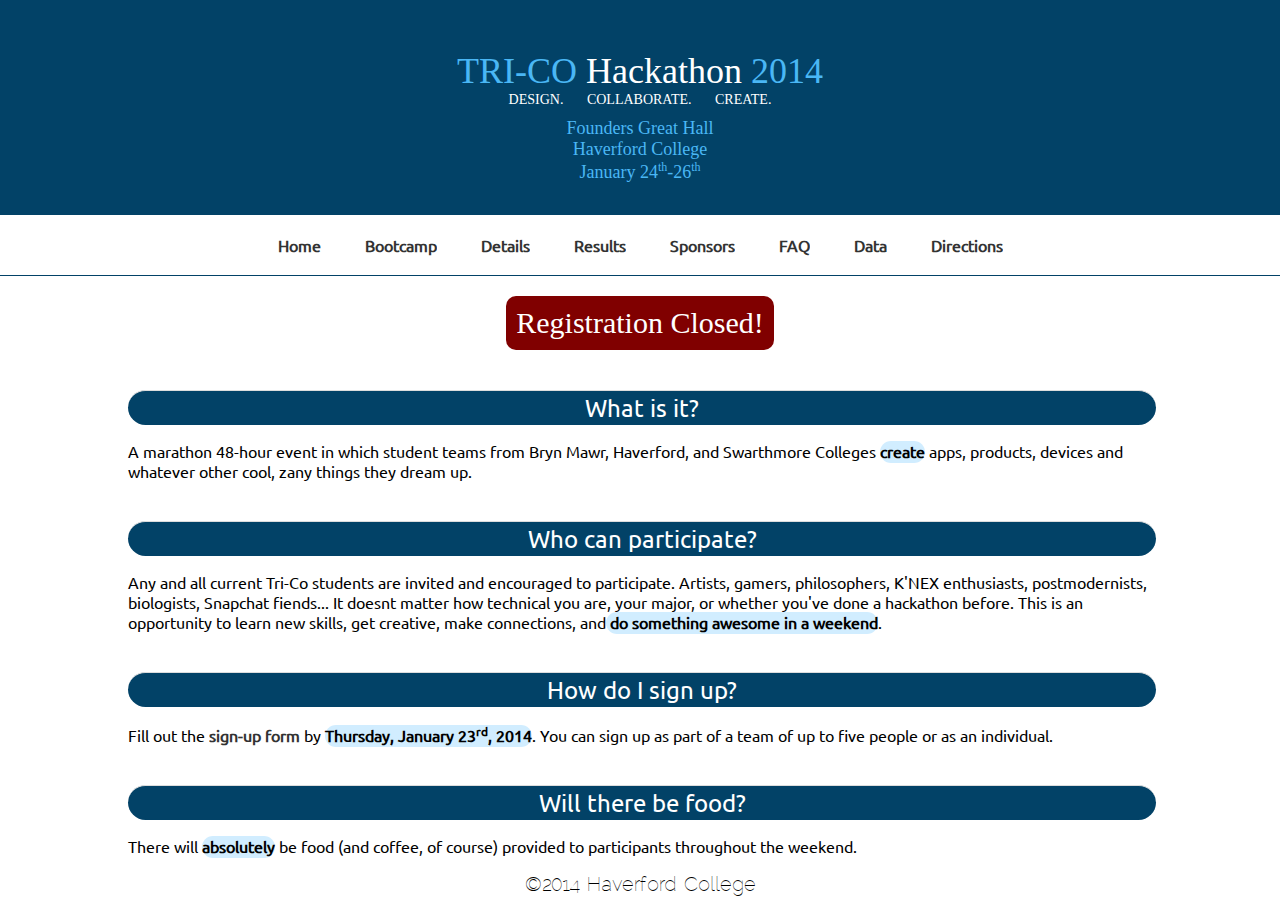
<file: index.html>
<html>
<head>

<link rel="stylesheet" text="text/css" href="main.css" />

<title>
TRI-CO Hackathon
</title>

<link rel="shortcut icon" type="image/x-icon" href="favicon.ico">

</head>

<body>

<div id="mainContainer">

<div id="logoContainer">
 <div id="logo">
 <div class="logoHighlight">TRI-CO</div> Hackathon <div class="logoHighlight">2014</div>
 <div id="sublogo">
 DESIGN. COLLABORATE. CREATE.
 </div>
 <div id="logoDetailsContainer">
  <div class="logoDetails">Founders Great Hall</div>
  <div class="logoDetails">Haverford College</div>
  <div class="logoDetails">January 24<span class="superscript">th</span>-26<span class="superscript">th</span></div>
 </div>
 </div>
</div>

<div id="menuContainer">
<span class="unbreakable">
<a href="index.html"><div class="menuLink">Home</div></a>
<a href="bootcamp.html"><div class="menuLink">Bootcamp</div></a>
<a href="details.html"><div class="menuLink">Details</div></a>
<a href="results.html"><div class="menuLink">Results</div></a>
</span>
<span class="unbreakable">
<a href="sponsors.html"><div class="menuLink">Sponsors</div></a>
<a href="faq.html"><div class="menuLink">FAQ</div></a>
<a href="data.html"><div class="menuLink">Data</div></a>
<a href="directions.html"><div class="menuLink">Directions</div></a>
</span>
</div>

<div id="contentContainer">
<div id="closedMessage">Registration Closed!</div>
<div class="contentHeader">What is it?</div>
<p>
A marathon 48-hour event in which student teams from Bryn Mawr, Haverford, and Swarthmore Colleges <span class="contentHighlight">create</span> apps, products, devices and whatever other cool, zany things they dream up.
</p>

<div class="contentHeader">Who can participate?</div>
<p>
Any and all current Tri-Co students are invited and encouraged to participate. Artists, gamers, philosophers, K'NEX enthusiasts, postmodernists, biologists, Snapchat fiends... It doesnt matter how technical you are, your major, or whether you've done a hackathon before. This is an opportunity to learn new skills, get creative, make connections, and<span class="contentHighlight"> do something awesome in a weekend</span>.
</p>

<div class="contentHeader">How do I sign up?</div>
<p>
Fill out the <a href="https://docs.google.com/a/haverford.edu/forms/d/1ikzMLveRVkdSgGVGbjyRsi9zRddsqPq1Sg7QPkxxnDY/viewform">sign-up form</a> by <span class="contentHighlight">Thursday, January 23<span class="superscript">rd</span>, 2014</span>. You can sign up as part of a team of up to five people or as an individual.
</p>

<div class="contentHeader">Will there be food?</div>
<p>
There will <span class="contentHighlight">absolutely</span> be food (and coffee, of course) provided to participants throughout the weekend.
</p>

</div>

<div id="copyrightContainer">
&copy;2014 Haverford College
</div>
</div>

</body>
</html>
</file>
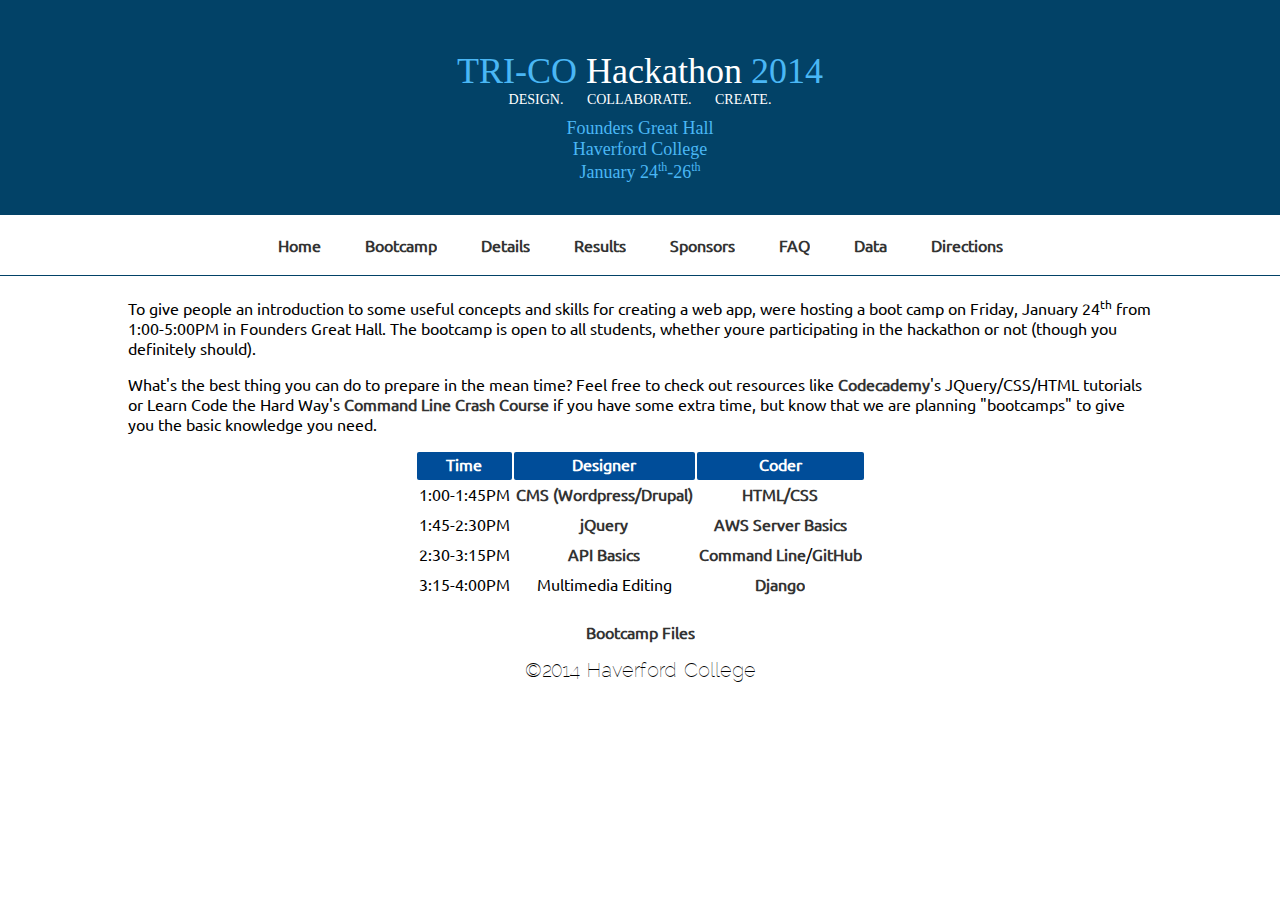
<file: bootcamp.html>
<html>
<head>

<link rel="stylesheet" text="text/css" href="main.css" />

<title>
TRI-CO Hackathon
</title>

<link rel="shortcut icon" type="image/x-icon" href="favicon.ico">

</head>

<body>

<div id="mainContainer">

<div id="logoContainer">
 <div id="logo">
 <div class="logoHighlight">TRI-CO</div> Hackathon <div class="logoHighlight">2014</div>
 <div id="sublogo">
 DESIGN. COLLABORATE. CREATE.
 </div>
 <div id="logoDetailsContainer">
  <div class="logoDetails">Founders Great Hall</div>
  <div class="logoDetails">Haverford College</div>
  <div class="logoDetails">January 24<span class="superscript">th</span>-26<span class="superscript">th</span></div>
 </div>
 </div>
</div>

<div id="menuContainer">
<span class="unbreakable">
<a href="index.html"><div class="menuLink">Home</div></a>
<a href="bootcamp.html"><div class="menuLink">Bootcamp</div></a>
<a href="details.html"><div class="menuLink">Details</div></a>
<a href="results.html"><div class="menuLink">Results</div></a>
</span>
<span class="unbreakable">
<a href="sponsors.html"><div class="menuLink">Sponsors</div></a>
<a href="faq.html"><div class="menuLink">FAQ</div></a>
<a href="data.html"><div class="menuLink">Data</div></a>
<a href="directions.html"><div class="menuLink">Directions</div></a>
</span>
</div>

<div id="contentContainer">
<p>
To give people an introduction to some useful concepts and skills for creating a web app, were hosting a boot camp on Friday, January 24<span class="superscript">th</span> from 1:00-5:00PM in Founders Great Hall. The bootcamp is open to all students, whether youre participating in the hackathon or not (though you definitely should).
</p>

<p>
What's the best thing you can do to prepare in the mean time? Feel free to check out resources like <a href="http://www.codecademy.com/">Codecademy</a>'s JQuery/CSS/HTML tutorials or Learn Code the Hard Way's <a href="http://cli.learncodethehardway.org/book/">Command Line Crash Course</a> if you have some extra time, but know that we are planning "bootcamps" to give you the basic knowledge you need. 
</p>

<table>
<tr> <!-- Headers -->
<td>Time</td>
<td>Designer</td>
<td>Coder</td>
</tr>

<tr>
<td>1:00-1:45PM</td>
<td><a href="http://www.rackspace.com/knowledge_center/article/cms-comparison-drupal-joomla-and-wordpress">CMS (Wordpress/Drupal)</a></td>
<td><a href="http://learn.shayhowe.com/html-css/terminology-syntax-intro">HTML/CSS</a></td>
</tr>

<tr>
<td>1:45-2:30PM</td>
<td><a href="http://www.codecademy.com/tracks/jquery">jQuery</a></td>
<td><a href="http://aws.amazon.com/">AWS Server Basics</a></td>
</tr>

<tr>
<td>2:30-3:15PM</td>
<td><a href="http://www.programmableweb.com/apis">API Basics</a></td>
<td><a href="http://cli.learncodethehardway.org/book/">Command Line</a>/<a href="http://github.com">GitHub</a></td>
</tr>

<tr>
<td>3:15-4:00PM</td>
<td>Multimedia Editing</td>
<td><a href="http://djangoproject.com">Django</a></td>
</tr>

</table>

<a href="bootcampFiles.html">Bootcamp Files</a>

</div>

<div id="copyrightContainer">
&copy;2014 Haverford College
</div>
</div>

</body>
</html>
</file>
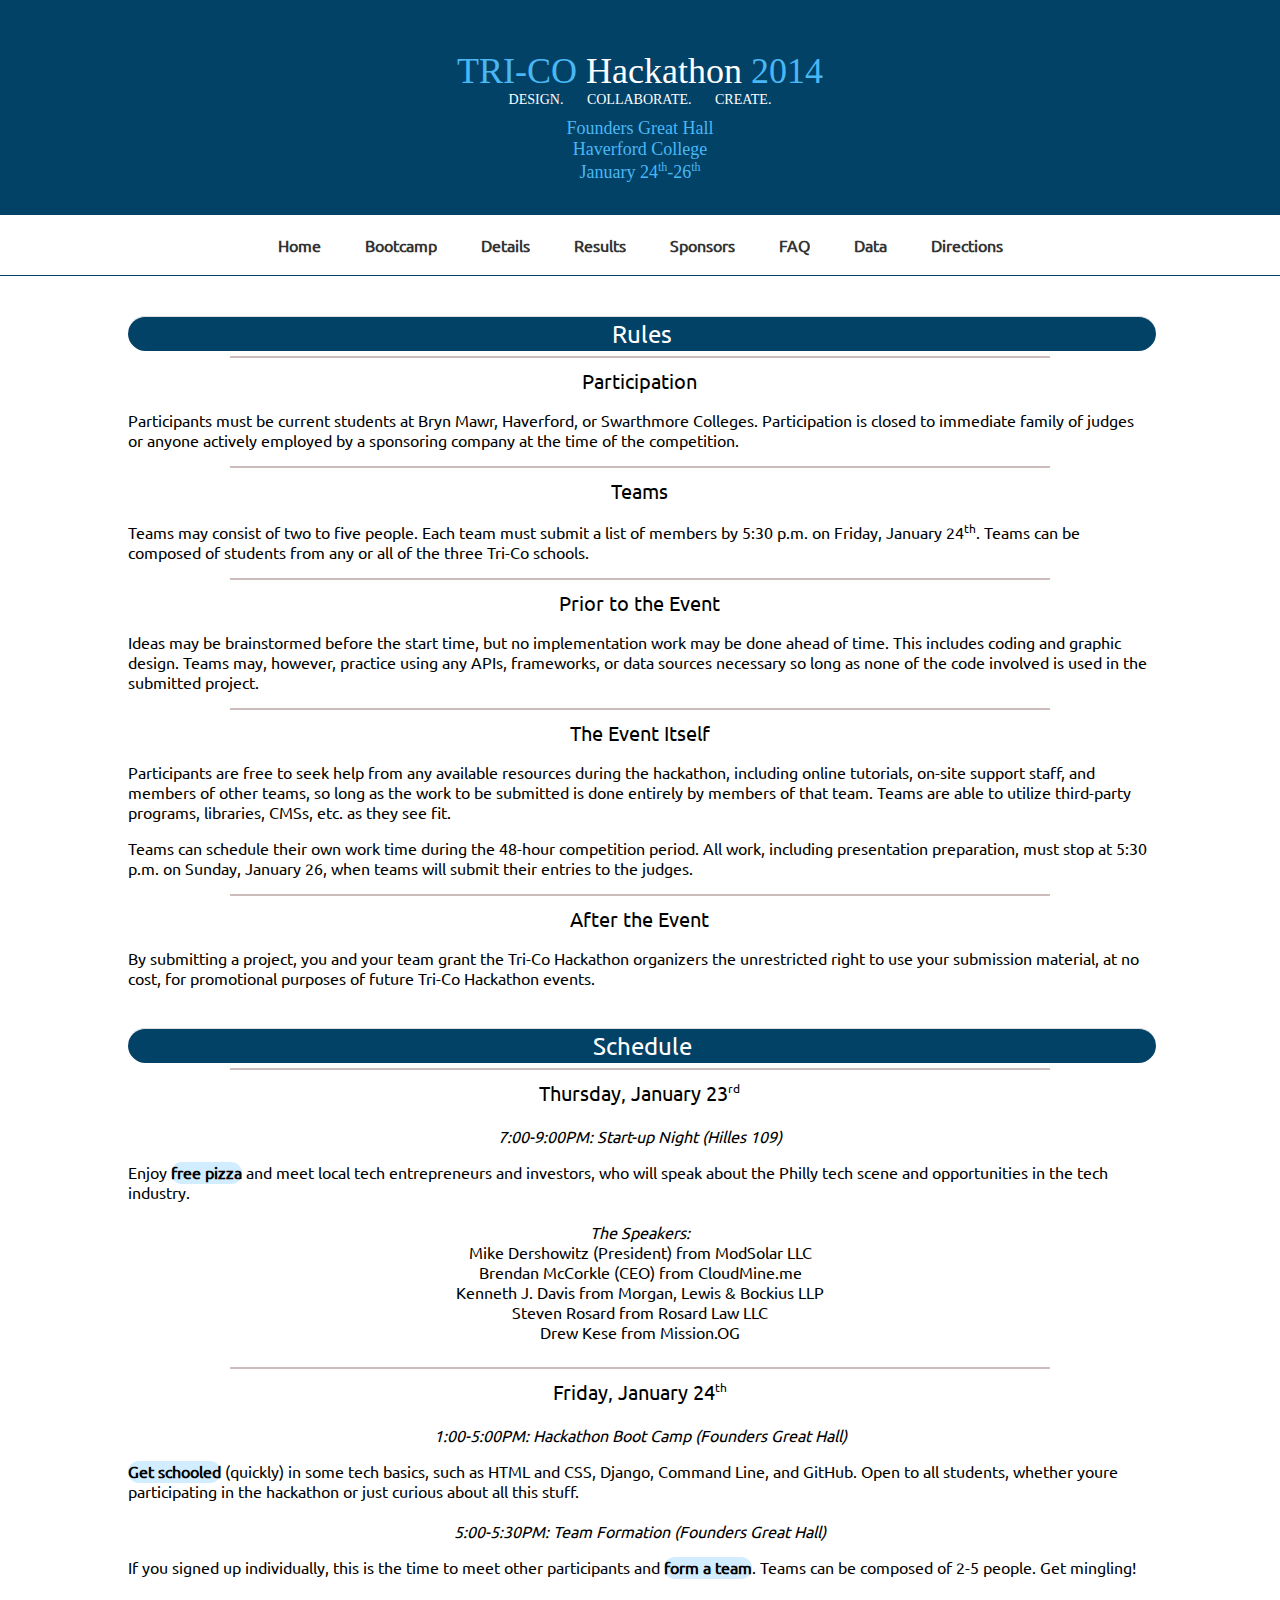
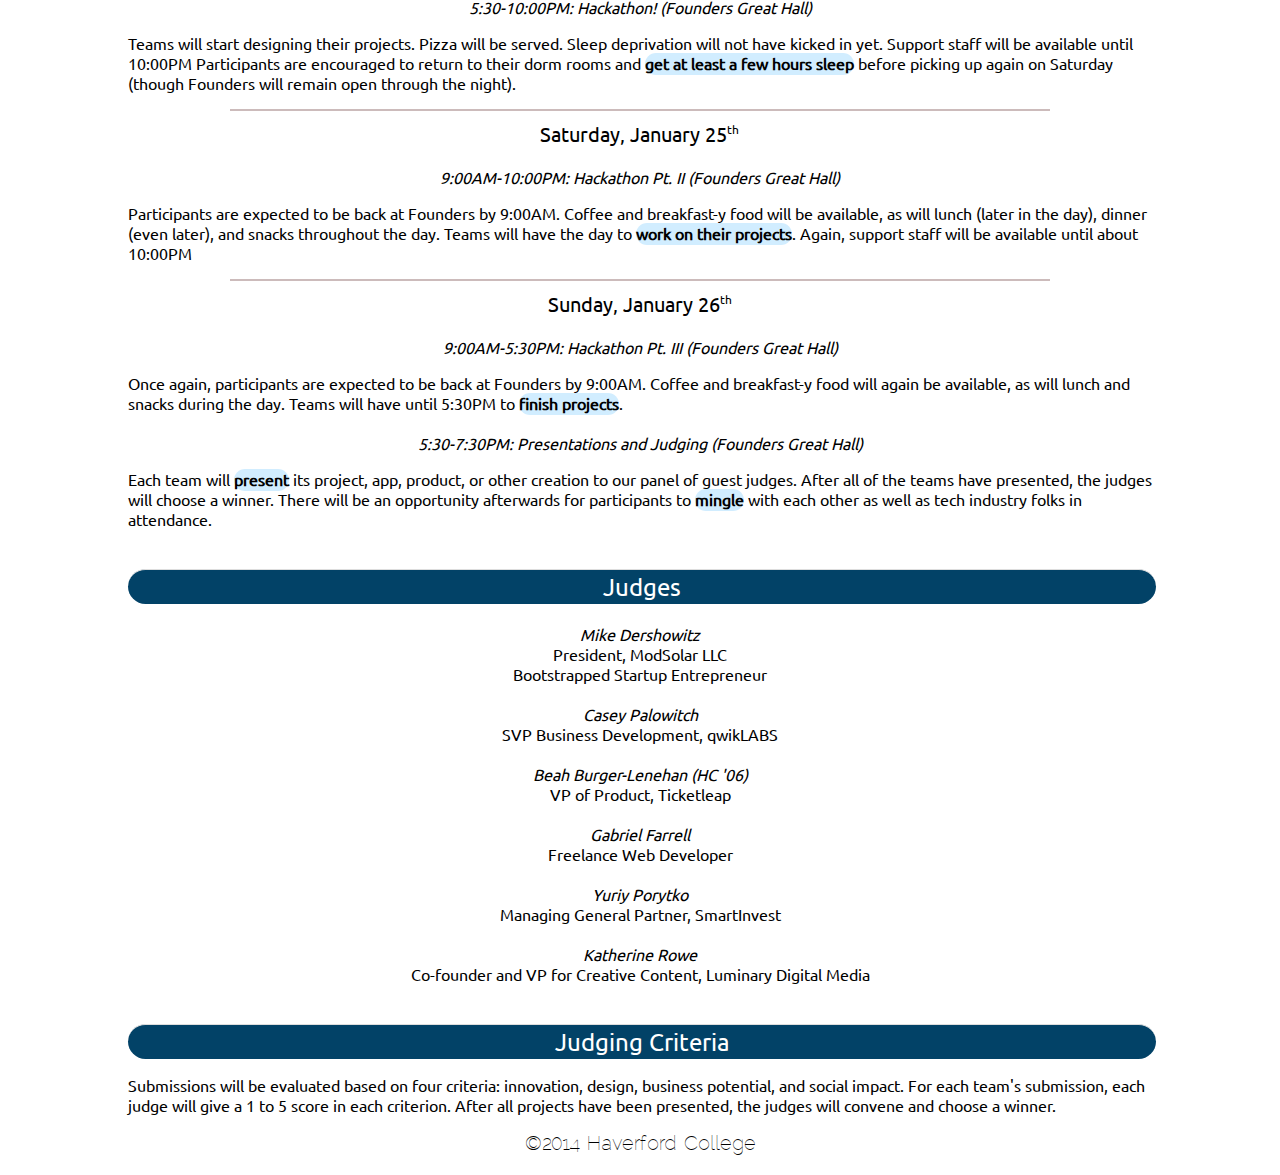
<file: details.html>
<html>
<head>

<link rel="stylesheet" text="text/css" href="main.css" />

<title>
TRI-CO Hackathon
</title>

<link rel="shortcut icon" type="image/x-icon" href="favicon.ico">

</head>

<body>

<div id="mainContainer">

<div id="logoContainer">
 <div id="logo">
 <div class="logoHighlight">TRI-CO</div> Hackathon <div class="logoHighlight">2014</div>
 <div id="sublogo">
 DESIGN. COLLABORATE. CREATE.
 </div>
 <div id="logoDetailsContainer">
  <div class="logoDetails">Founders Great Hall</div>
  <div class="logoDetails">Haverford College</div>
  <div class="logoDetails">January 24<span class="superscript">th</span>-26<span class="superscript">th</span></div>
 </div>
 </div>
</div>

<div id="menuContainer">
<span class="unbreakable">
<a href="index.html"><div class="menuLink">Home</div></a>
<a href="bootcamp.html"><div class="menuLink">Bootcamp</div></a>
<a href="details.html"><div class="menuLink">Details</div></a>
<a href="results.html"><div class="menuLink">Results</div></a>
</span>
<span class="unbreakable">
<a href="sponsors.html"><div class="menuLink">Sponsors</div></a>
<a href="faq.html"><div class="menuLink">FAQ</div></a>
<a href="data.html"><div class="menuLink">Data</div></a>
<a href="directions.html"><div class="menuLink">Directions</div></a>
</span>
</div>

<div id="contentContainer">

<div class="contentHeader">Rules</div>
<div class="contentSubHeader">Participation</div>
<p>
Participants must be current students at Bryn Mawr, Haverford, or Swarthmore Colleges. Participation is closed to immediate family of judges or anyone actively employed by a sponsoring company at the time of the competition.
</p>

<div class="contentSubHeader">Teams</div>
<p>
Teams may consist of two to five people. Each team must submit a list of members by 5:30 p.m. on Friday, January 24<span class="superscript">th</span>. Teams can be composed of students from any or all of the three Tri-Co schools.
</p>

<div class="contentSubHeader">Prior to the Event</div>
<p>
Ideas may be brainstormed before the start time, but no implementation work may be done ahead of time. This includes coding and graphic design. Teams may, however, practice using any APIs, frameworks, or data sources necessary so long as none of the code involved is used in the submitted project.
</p>

<div class="contentSubHeader">The Event Itself</div>
<p>
Participants are free to seek help from any available resources during the hackathon, including online tutorials, on-site support staff, and members of other teams, so long as the work to be submitted is done entirely by members of that team. Teams are able to utilize third-party programs, libraries, CMSs, etc. as they see fit.
</p>
<p>
Teams can schedule their own work time during the 48-hour competition period. All work, including presentation preparation, must stop at 5:30 p.m. on Sunday, January 26, when teams will submit their entries to the judges.
</p>

<div class="contentSubHeader">After the Event</div>
<p>
By submitting a project, you and your team grant the Tri-Co Hackathon organizers the unrestricted right to use your submission material, at no cost, for promotional purposes of future Tri-Co Hackathon events.
</p>

<div class="contentHeader">Schedule</div>

<div class="contentSubHeader">Thursday, January 23<span class="superscript">rd</span></div>
<div class="contentOblique">7:00-9:00PM: Start-up Night (Hilles 109)</div>
<p>
Enjoy <span class="contentHighlight">free pizza</span> and meet local tech entrepreneurs and investors, who will speak about the Philly tech scene and opportunities in the tech industry.
</p>
<div class="contentOblique">The Speakers:</div>
Mike Dershowitz (President) from ModSolar LLC <br/> 
Brendan McCorkle (CEO) from CloudMine.me <br/>
Kenneth J. Davis from Morgan, Lewis & Bockius LLP<br/>
Steven Rosard from Rosard Law LLC <br/>
Drew Kese from Mission.OG<br/>
<br/>

<div class="contentSubHeader">Friday, January 24<span class="superscript">th</span></div>
<div class="contentOblique">1:00-5:00PM: Hackathon Boot Camp (Founders Great Hall)</div>
<p>
<span class="contentHighlight">Get schooled</span> (quickly) in some tech basics, such as HTML and CSS, Django, Command Line, and GitHub. Open to all students, whether youre participating in the hackathon or just curious about all this stuff.
</p>

<div class="contentOblique">5:00-5:30PM: Team Formation (Founders Great Hall)</div>
<p>
If you signed up individually, this is the time to meet other participants and <span class="contentHighlight">form a team</span>. Teams can be composed of 2-5 people. Get mingling!
</p>

<div class="contentOblique">5:30-10:00PM: Hackathon! (Founders Great Hall)</div>
<p>
Teams will start designing their projects. Pizza will be served. Sleep deprivation will not have kicked in yet.

Support staff will be available until 10:00PM Participants are encouraged to return to their dorm rooms and <span class="contentHighlight">get at least a few hours sleep</span> before picking up again on Saturday (though Founders will remain open through the night).
</p>

<div class="contentSubHeader">Saturday, January 25<span class="superscript">th</span></div>
<div class="contentOblique">9:00AM-10:00PM: Hackathon Pt. II (Founders Great Hall)</div>
<p>
Participants are expected to be back at Founders by 9:00AM. Coffee and breakfast-y food will be available, as will lunch (later in the day), dinner (even later), and snacks throughout the day. Teams will have the day to <span class="contentHighlight">work on their projects</span>. Again, support staff will be available until about 10:00PM
</p>

<div class="contentSubHeader">Sunday, January 26<span class="superscript">th</span></div>
<div class="contentOblique">9:00AM-5:30PM: Hackathon Pt. III (Founders Great Hall)</div>
<p>
Once again, participants are expected to be back at Founders by 9:00AM. Coffee and breakfast-y food will again be available, as will lunch and snacks during the day. Teams will have until 5:30PM to <span class="contentHighlight">finish projects</span>.
</p>

<div class="contentOblique">5:30-7:30PM: Presentations and Judging (Founders Great Hall)</div>
<p>
Each team will <span class="contentHighlight">present</span> its project, app, product, or other creation to our panel of guest judges. After all of the teams have presented, the judges will choose a winner. There will be an opportunity afterwards for participants to <span class="contentHighlight">mingle</span> with each other as well as tech industry folks in attendance.
</p>

<div class="contentHeader">Judges</div>
<div class="contentOblique">Mike Dershowitz</div>
President, ModSolar LLC <br/>
Bootstrapped Startup Entrepreneur <br/>

<div class="contentOblique">Casey Palowitch</div>
SVP Business Development, qwikLABS<br/>

<div class="contentOblique">Beah Burger-Lenehan (HC '06)</div>
VP of Product, Ticketleap<br/>

<div class="contentOblique">Gabriel Farrell</div>
Freelance Web Developer<br/>

<div class="contentOblique">Yuriy Porytko</div>
Managing General Partner, SmartInvest<br/>

<div class="contentOblique">Katherine Rowe</div>
Co-founder and VP for Creative Content, Luminary Digital Media<br/>

<div class="contentHeader">Judging Criteria</div>
<p>
Submissions will be evaluated based on four criteria: innovation, design, business potential, and social impact. For each team's submission, each judge will give a 1 to 5 score in each criterion. After all projects have been presented, the judges will convene and choose a winner.
</p>

</div>

<div id="copyrightContainer">
&copy;2014 Haverford College
</div>
</div>

</body>
</html>
</file>
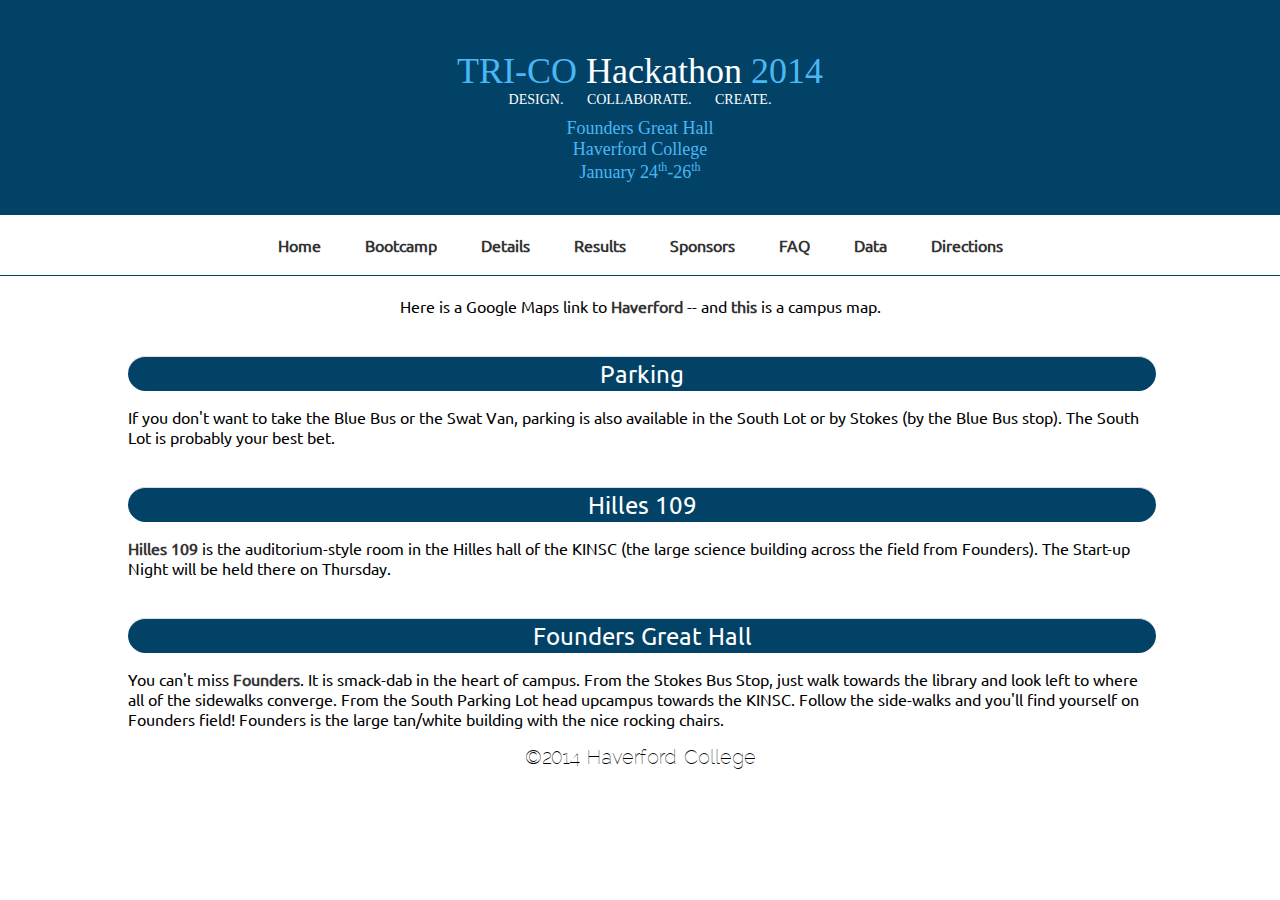
<file: directions.html>
<html>
<head>

<link rel="stylesheet" text="text/css" href="main.css" />

<title>
TRI-CO Hackathon
</title>

<link rel="shortcut icon" type="image/x-icon" href="favicon.ico">

</head>

<body>

<div id="mainContainer">

<div id="logoContainer">
 <div id="logo">
 <div class="logoHighlight">TRI-CO</div> Hackathon <div class="logoHighlight">2014</div>
 <div id="sublogo">
 DESIGN. COLLABORATE. CREATE.
 </div>
 <div id="logoDetailsContainer">
  <div class="logoDetails">Founders Great Hall</div>
  <div class="logoDetails">Haverford College</div>
  <div class="logoDetails">January 24<span class="superscript">th</span>-26<span class="superscript">th</span></div>
 </div>
 </div>
</div>

<div id="menuContainer">
<span class="unbreakable">
<a href="index.html"><div class="menuLink">Home</div></a>
<a href="bootcamp.html"><div class="menuLink">Bootcamp</div></a>
<a href="details.html"><div class="menuLink">Details</div></a>
<a href="results.html"><div class="menuLink">Results</div></a>
</span>
<span class="unbreakable">
<a href="sponsors.html"><div class="menuLink">Sponsors</div></a>
<a href="faq.html"><div class="menuLink">FAQ</div></a>
<a href="data.html"><div class="menuLink">Data</div></a>
<a href="directions.html"><div class="menuLink">Directions</div></a>
</span>
</div>

<div id="contentContainer">
Here is a Google Maps link to <a href="http://goo.gl/maps/SwTJE">Haverford</a> -- and <a href="http://myatlascms.com/map/?id=20&mrkIid=3817#!m/3817">this</a> is a campus map.
<div class="contentHeader">Parking</div>
<p>
If you don't want to take the Blue Bus or the Swat Van, parking is also available in the South Lot or by Stokes (by the Blue Bus stop). The South Lot is probably your best bet.
</p>

<div class="contentHeader">Hilles 109</div>
<p>
<a href="https://goo.gl/maps/YB1ap">Hilles 109</a> is the auditorium-style room in the Hilles hall of the KINSC (the large science building across the field from Founders). The Start-up Night will be held there on Thursday.
</p>

<div class="contentHeader">Founders Great Hall</div>
<p>
You can't miss <a href="https://goo.gl/maps/8QtF2">Founders</a>. It is smack-dab in the heart of campus. From the Stokes Bus Stop, just walk towards the library and look left to where all of the sidewalks converge. From the South Parking Lot head upcampus towards the KINSC. Follow the side-walks and you'll find yourself on Founders field! Founders is the large tan/white building with the nice rocking chairs.

</p>

</div>

<div id="copyrightContainer">
&copy;2014 Haverford College
</div>
</div>

</body>
</html>
</file>
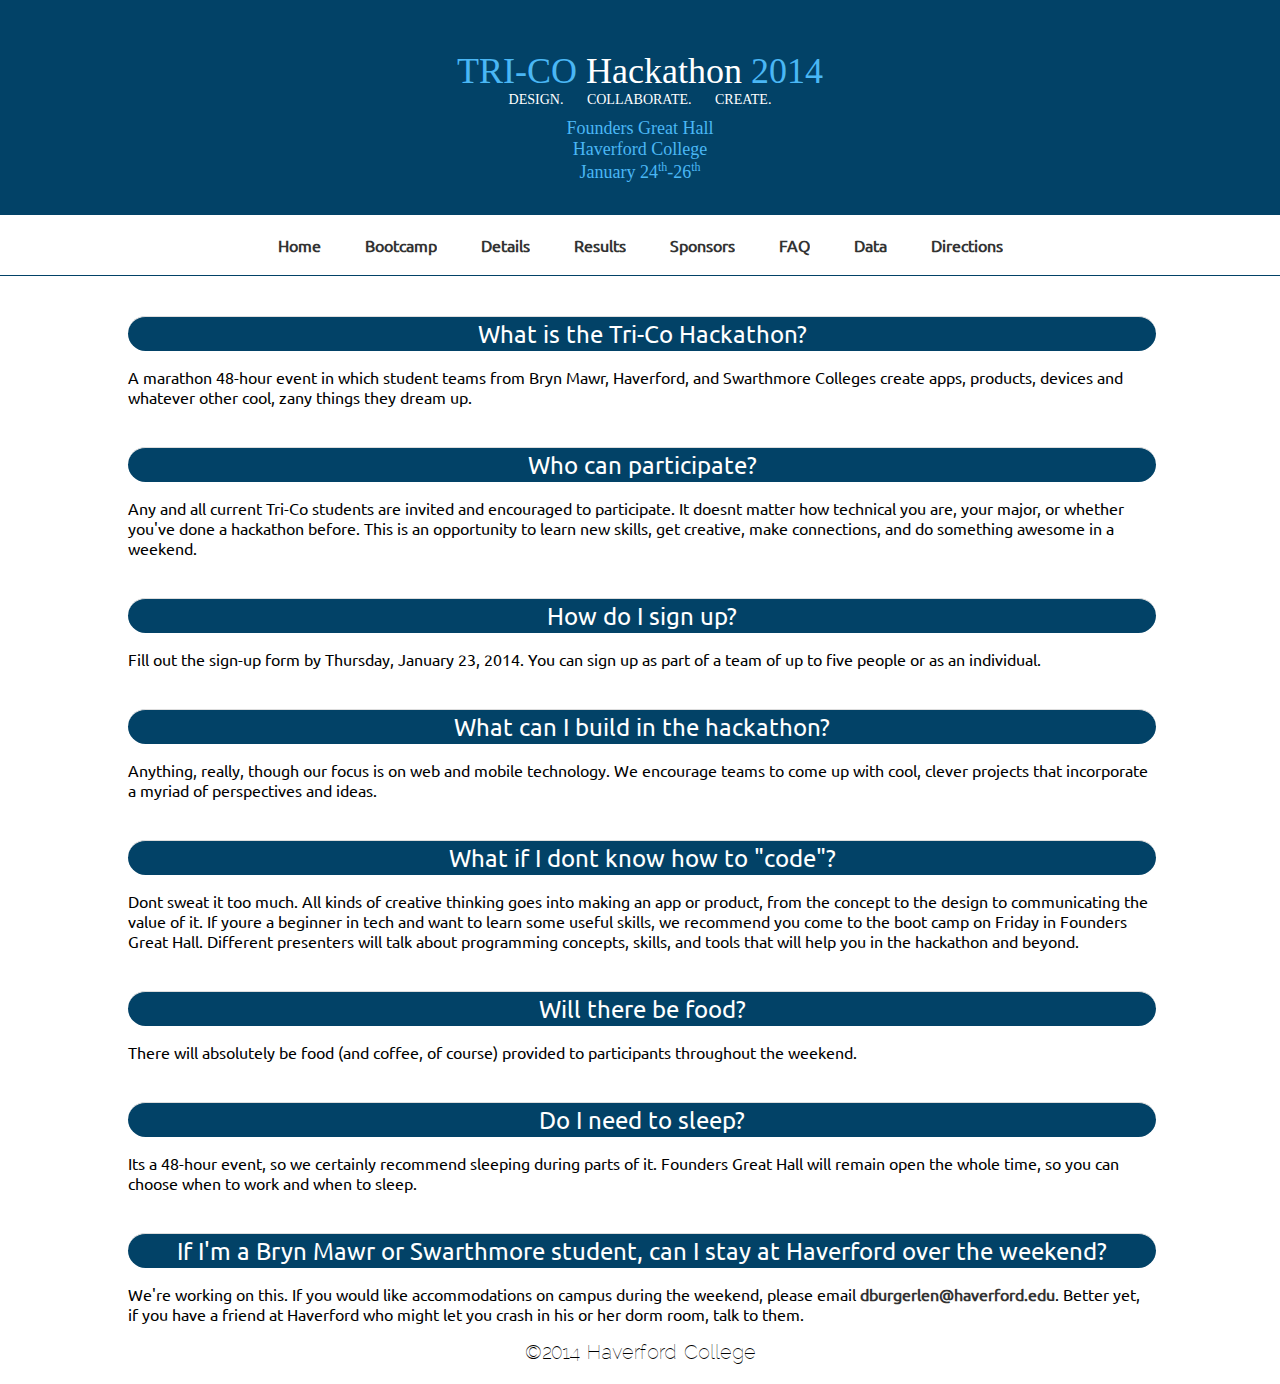
<file: faq.html>
<html>
<head>

<link rel="stylesheet" text="text/css" href="main.css" />

<title>
TRI-CO Hackathon
</title>

<link rel="shortcut icon" type="image/x-icon" href="favicon.ico">

</head>

<body>

<div id="mainContainer">

<div id="logoContainer">
 <div id="logo">
 <div class="logoHighlight">TRI-CO</div> Hackathon <div class="logoHighlight">2014</div>
 <div id="sublogo">
 DESIGN. COLLABORATE. CREATE.
 </div>
 <div id="logoDetailsContainer">
  <div class="logoDetails">Founders Great Hall</div>
  <div class="logoDetails">Haverford College</div>
  <div class="logoDetails">January 24<span class="superscript">th</span>-26<span class="superscript">th</span></div>
 </div>
 </div>
</div>

<div id="menuContainer">
<span class="unbreakable">
<a href="index.html"><div class="menuLink">Home</div></a>
<a href="bootcamp.html"><div class="menuLink">Bootcamp</div></a>
<a href="details.html"><div class="menuLink">Details</div></a>
<a href="results.html"><div class="menuLink">Results</div></a>
</span>
<span class="unbreakable">
<a href="sponsors.html"><div class="menuLink">Sponsors</div></a>
<a href="faq.html"><div class="menuLink">FAQ</div></a>
<a href="data.html"><div class="menuLink">Data</div></a>
<a href="directions.html"><div class="menuLink">Directions</div></a>
</span>
</div>

<div id="contentContainer">
<div class="contentHeader">What is the Tri-Co Hackathon?</div>
<p>
A marathon 48-hour event in which student teams from Bryn Mawr, Haverford, and Swarthmore Colleges create apps, products, devices and whatever other cool, zany things they dream up. 
</p>

<div class="contentHeader">Who can participate?</div>
<p>
Any and all current Tri-Co students are invited and encouraged to participate. It doesnt matter how technical you are, your major, or whether you've done a hackathon before. This is an opportunity to learn new skills, get creative, make connections, and do something awesome in a weekend.
</p>

<div class="contentHeader">How do I sign up?</div>
<p>
Fill out the sign-up form by Thursday, January 23, 2014. You can sign up as part of a team of up to five people or as an individual.
</p>

<div class="contentHeader">What can I build in the hackathon?</div>
<p>
Anything, really, though our focus is on web and mobile technology. We encourage teams to come up with cool, clever projects that incorporate a myriad of perspectives and ideas. 
</p>

<div class="contentHeader">What if I dont know how to "code"?</div>
<p>
Dont sweat it too much. All kinds of creative thinking goes into making an app or product, from the concept to the design to communicating the value of it. If youre a beginner in tech and want to learn some useful skills, we recommend you come to the boot camp on Friday in Founders Great Hall. Different presenters will talk about programming concepts, skills, and tools that will help you in the hackathon and beyond.
</p>

<div class="contentHeader">Will there be food?</div>
<p>
There will absolutely be food (and coffee, of course) provided to participants throughout the weekend.
</p>

<div class="contentHeader">Do I need to sleep?</div>
<p>
Its a 48-hour event, so we certainly recommend sleeping during parts of it. Founders Great Hall will remain open the whole time, so you can choose when to work and when to sleep.
</p>

<div class="contentHeader">If I'm a Bryn Mawr or Swarthmore student, can I stay at Haverford over the weekend?</div>
<p>
We're working on this. If you would like accommodations on campus during the weekend, please email <a href="mailto:dburgerlen@haverford.edu">dburgerlen@haverford.edu</a>. Better yet, if you have a friend at Haverford who might let you crash in his or her dorm room, talk to them.
</p>

</div>


<div id="copyrightContainer">
&copy;2014 Haverford College
</div>
</div>

</body>
</html>
</file>
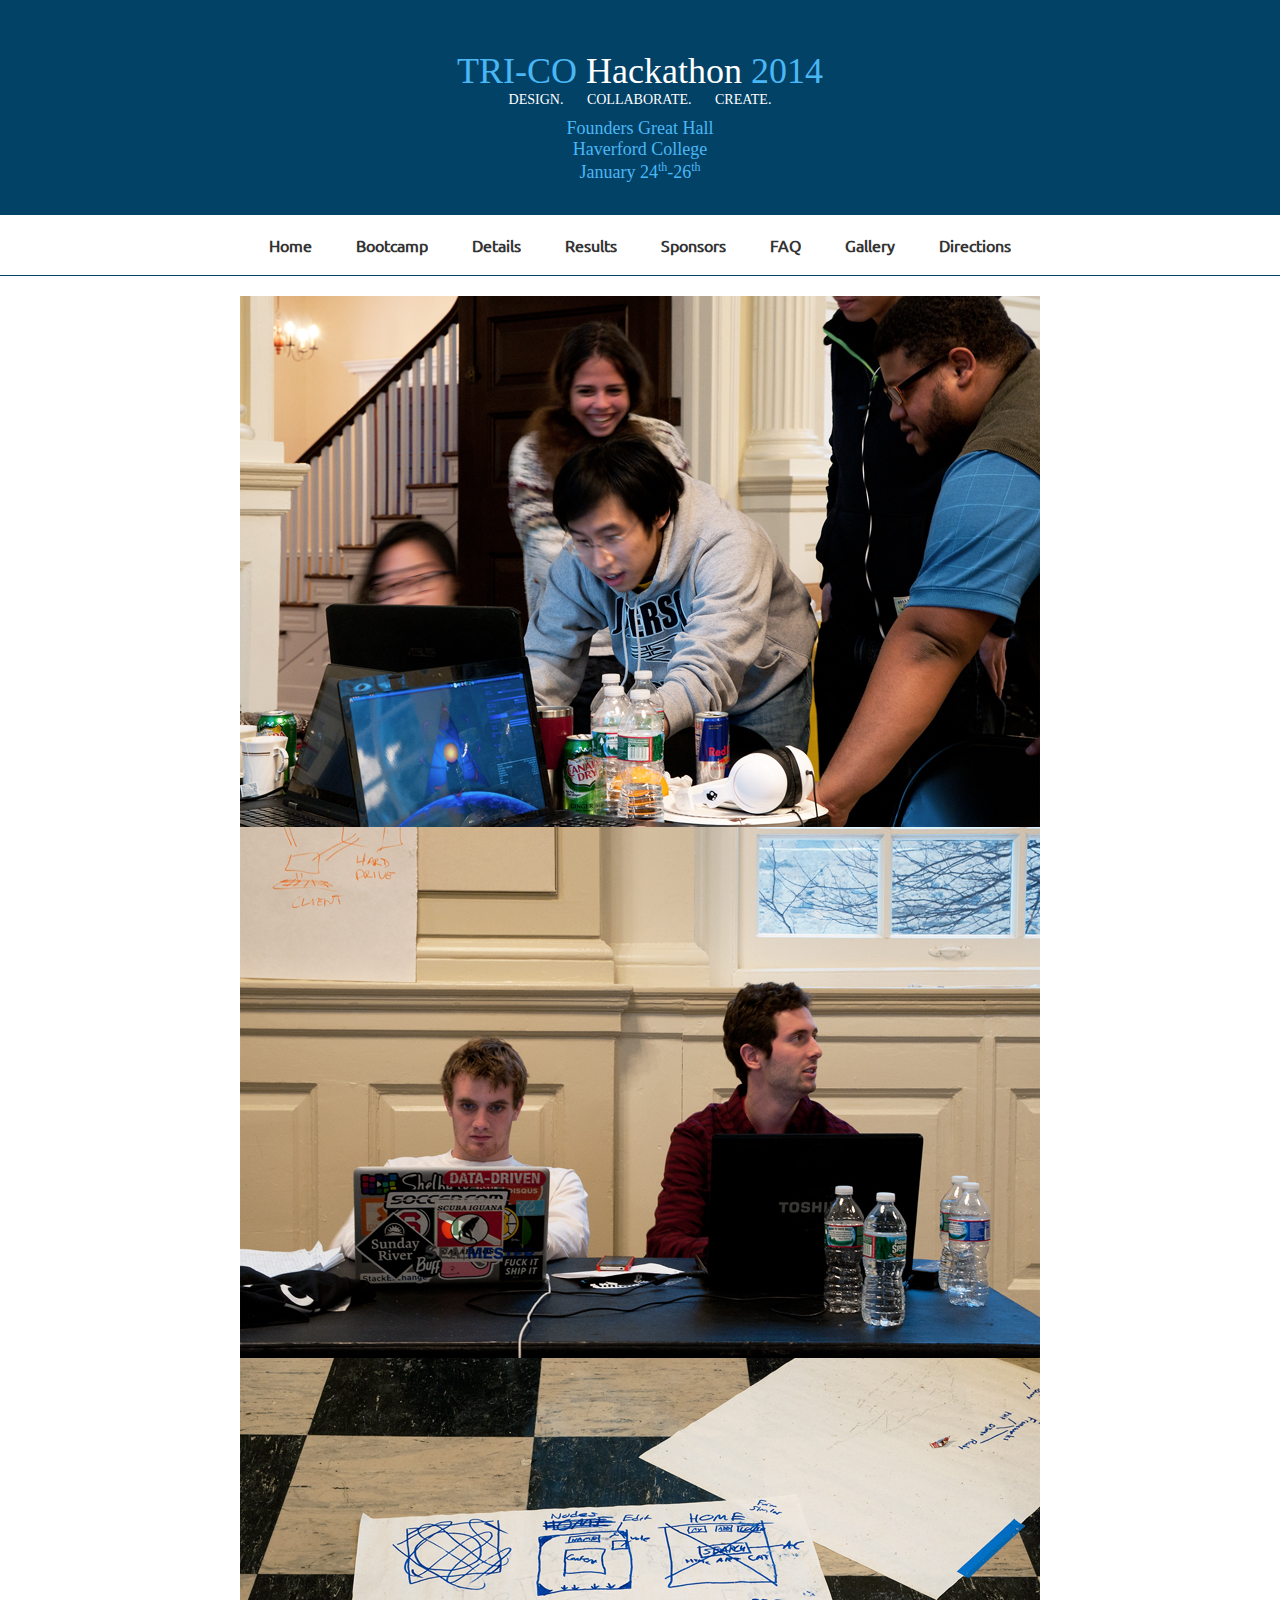
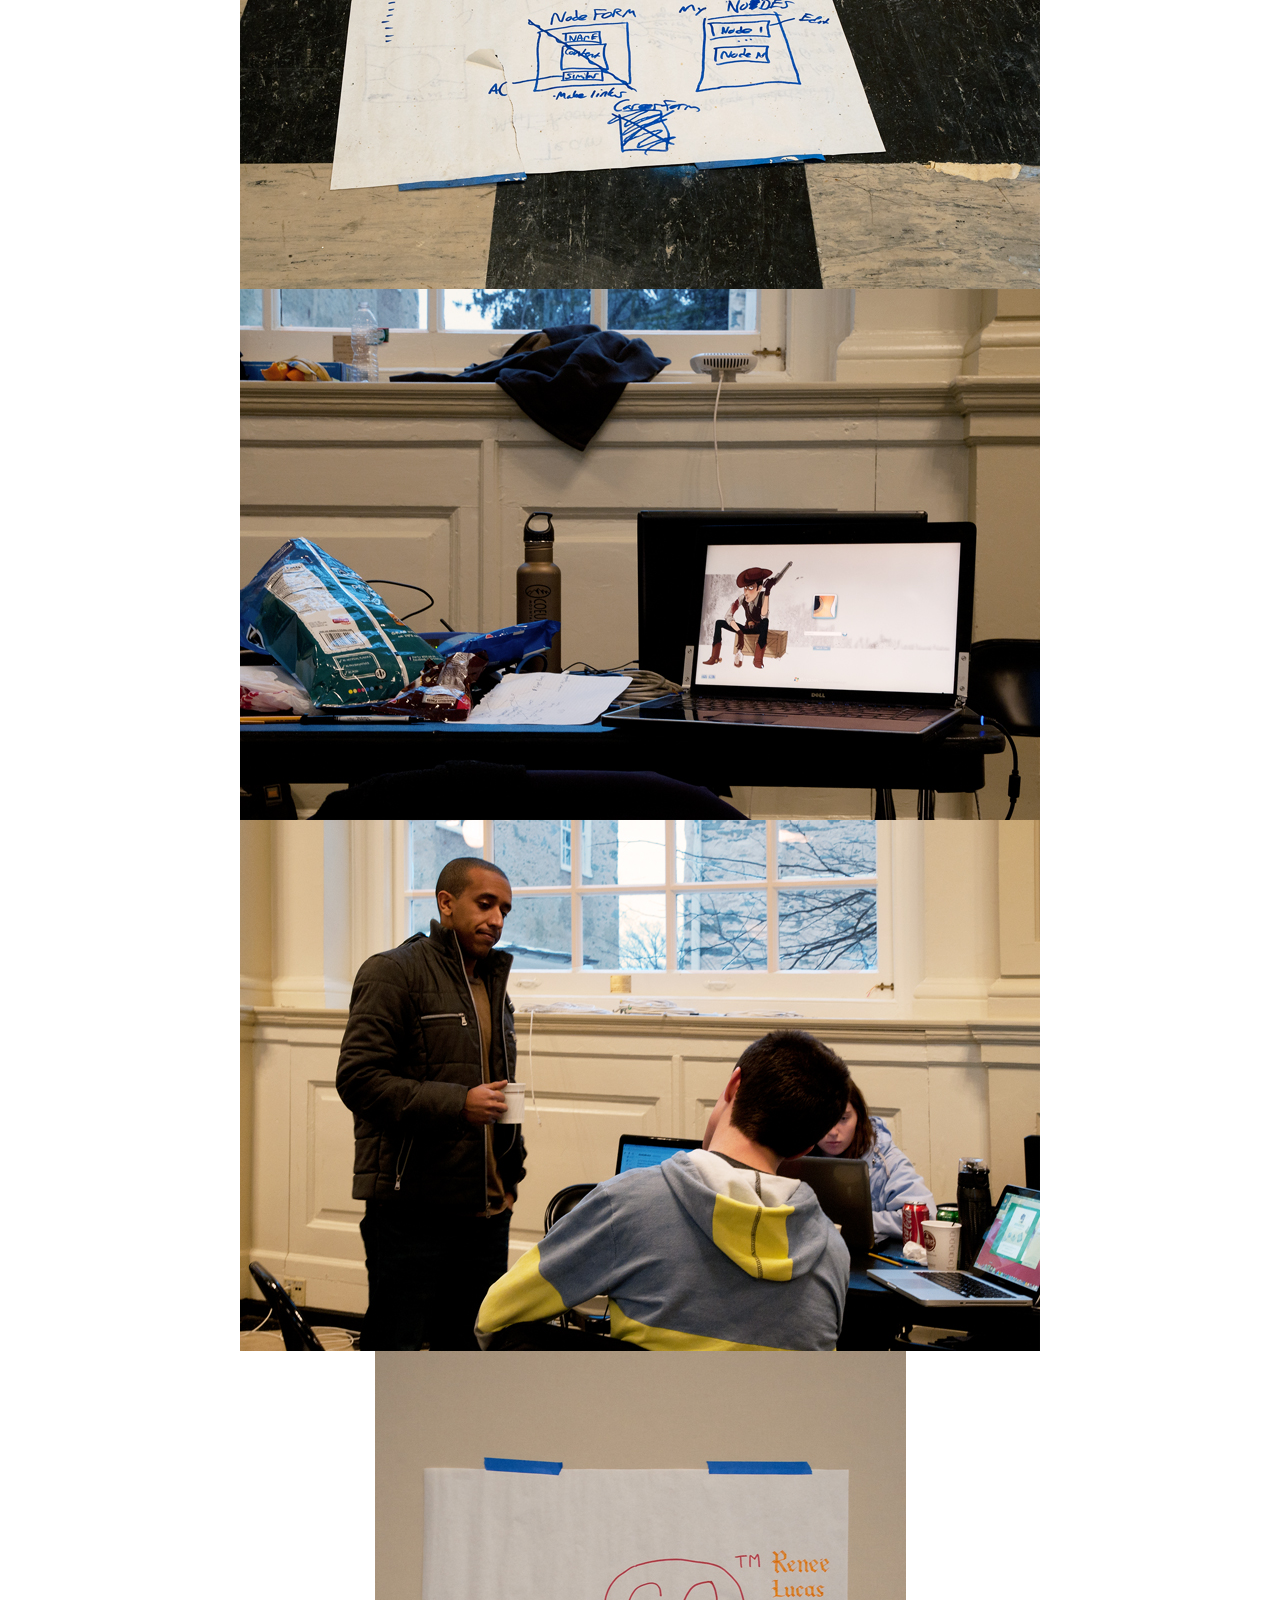
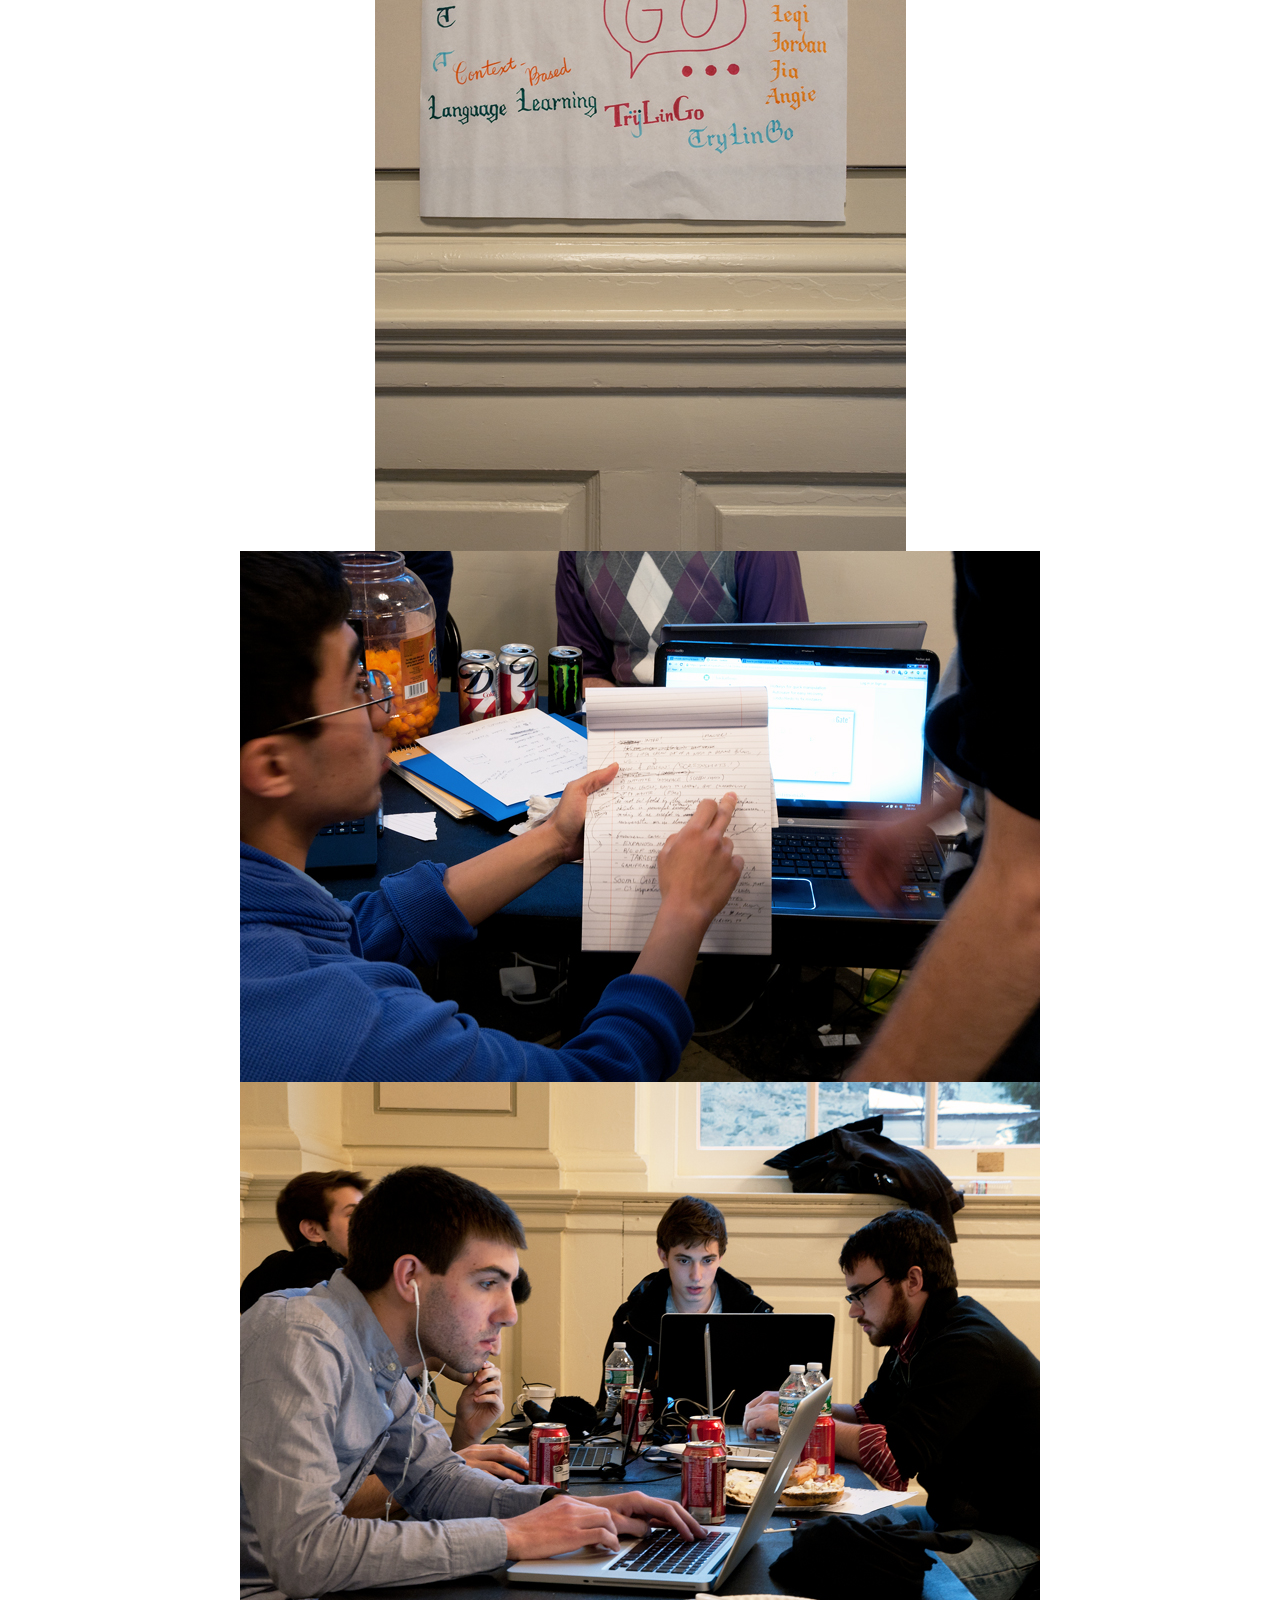
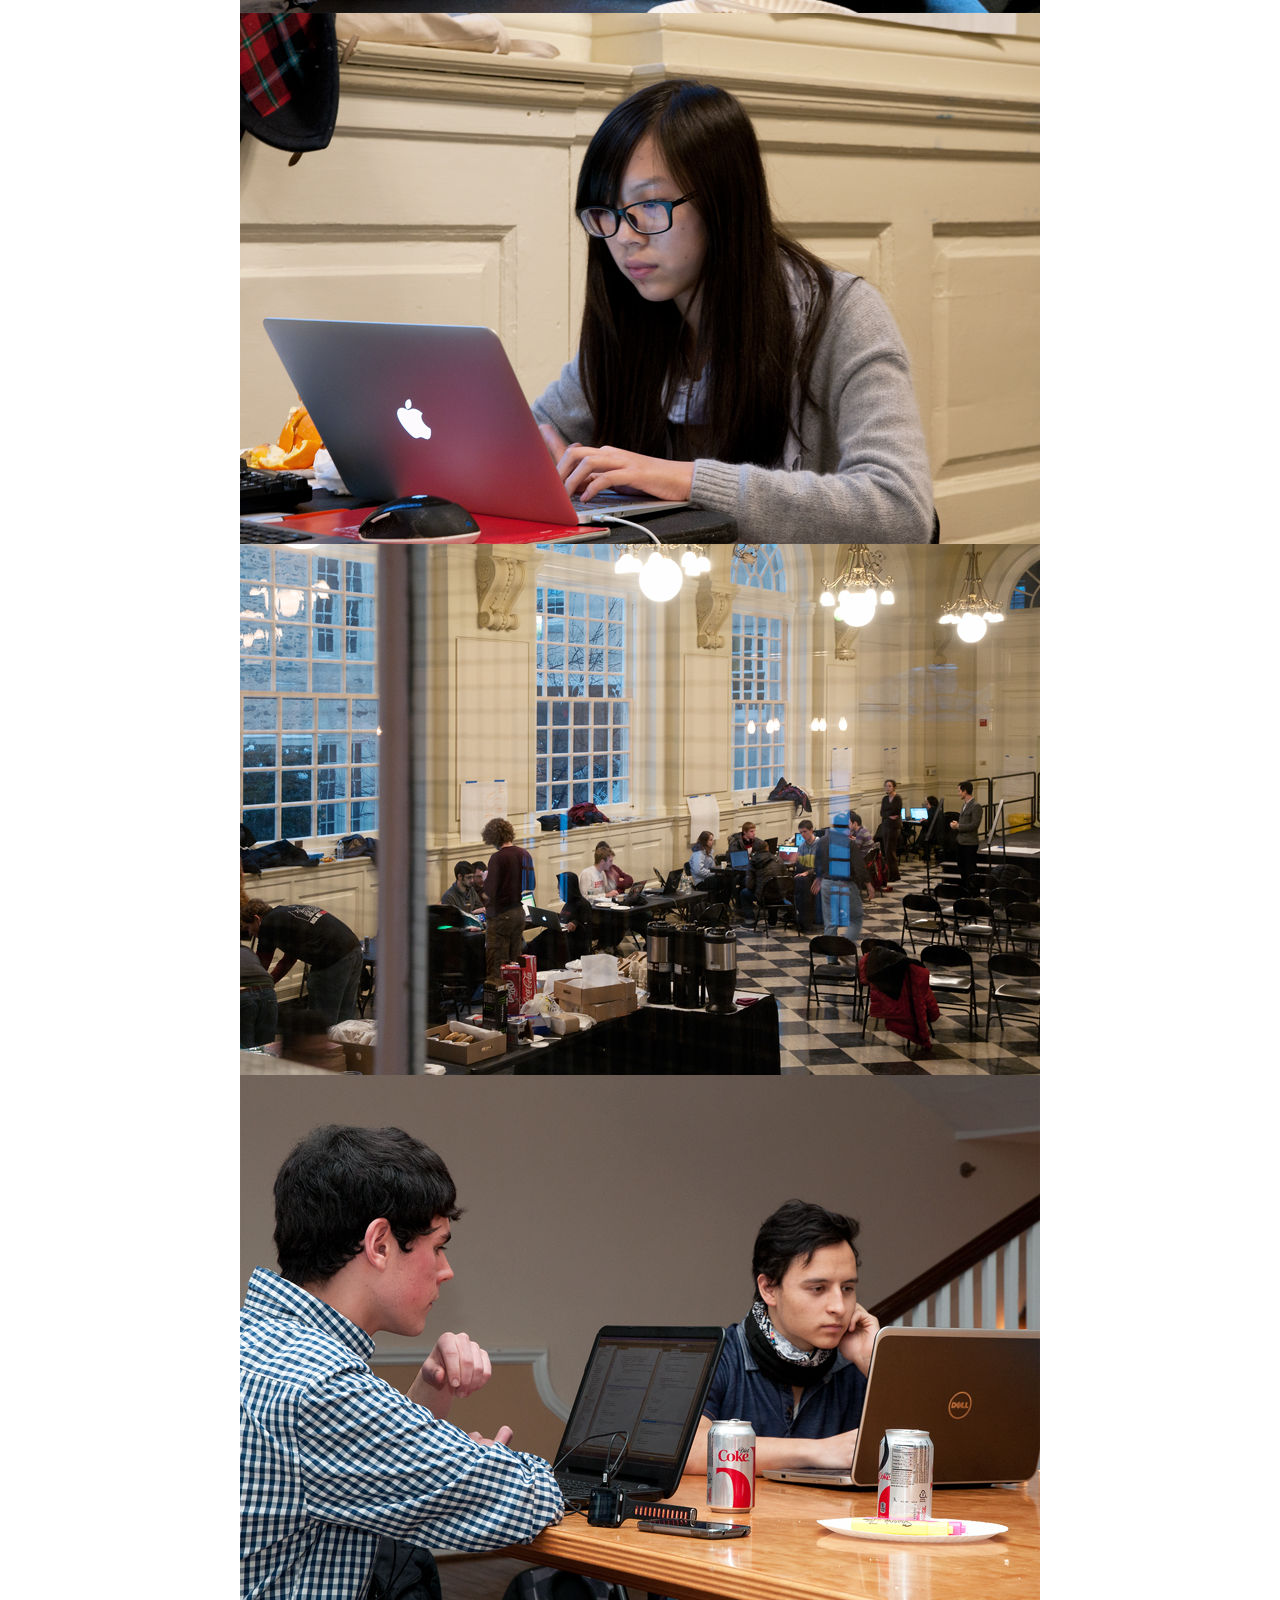
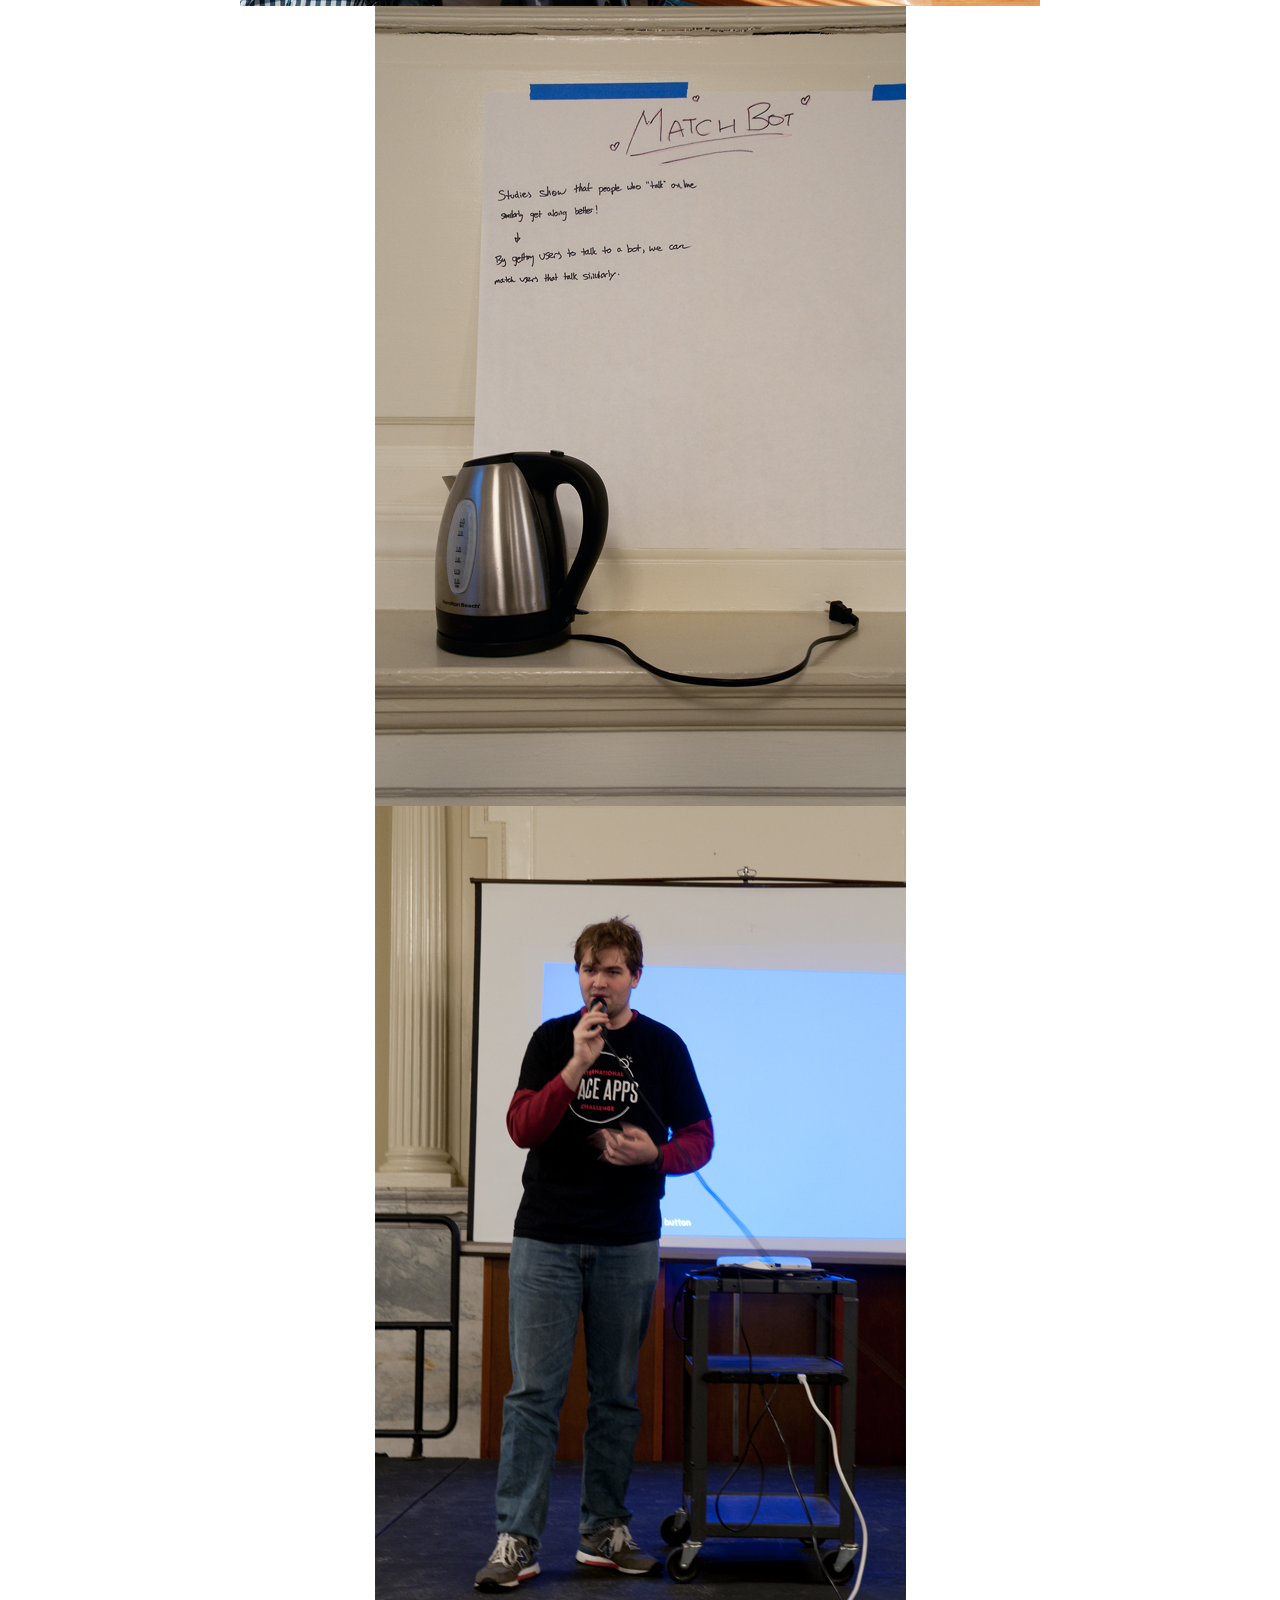
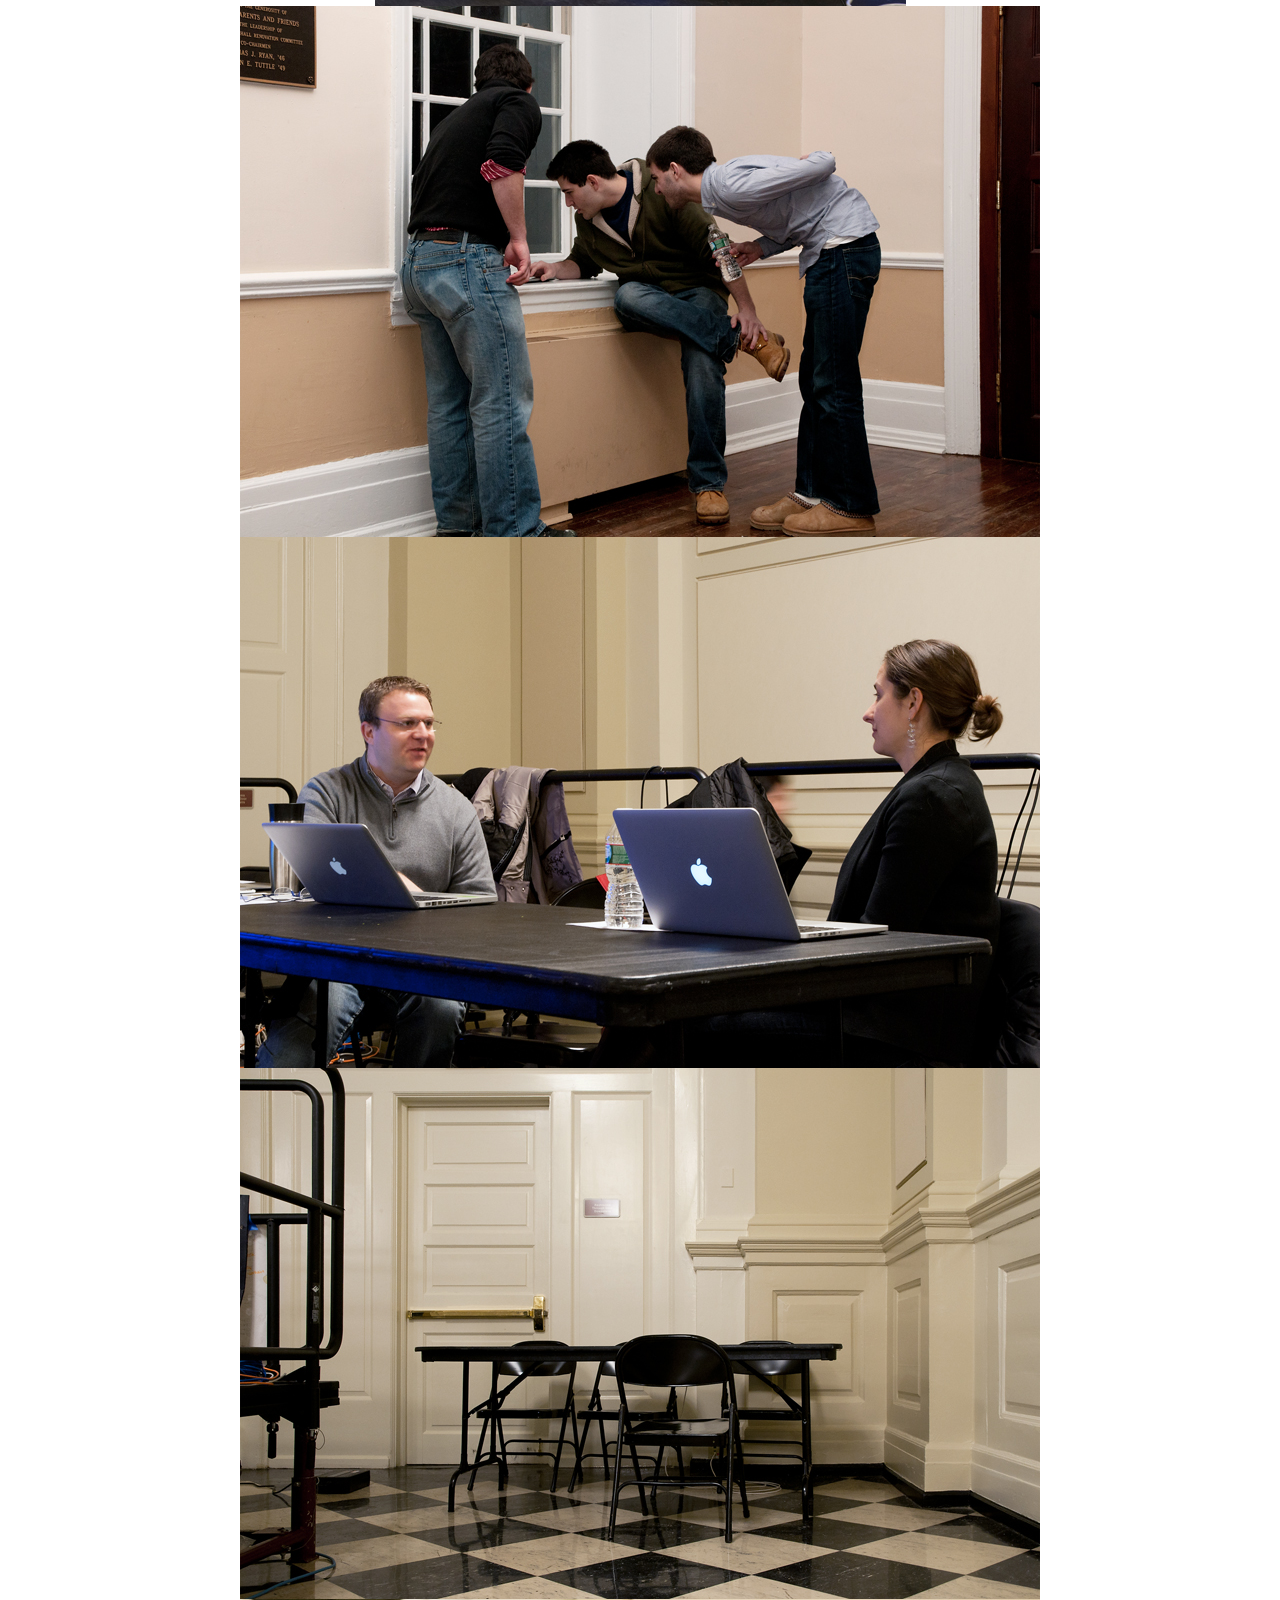
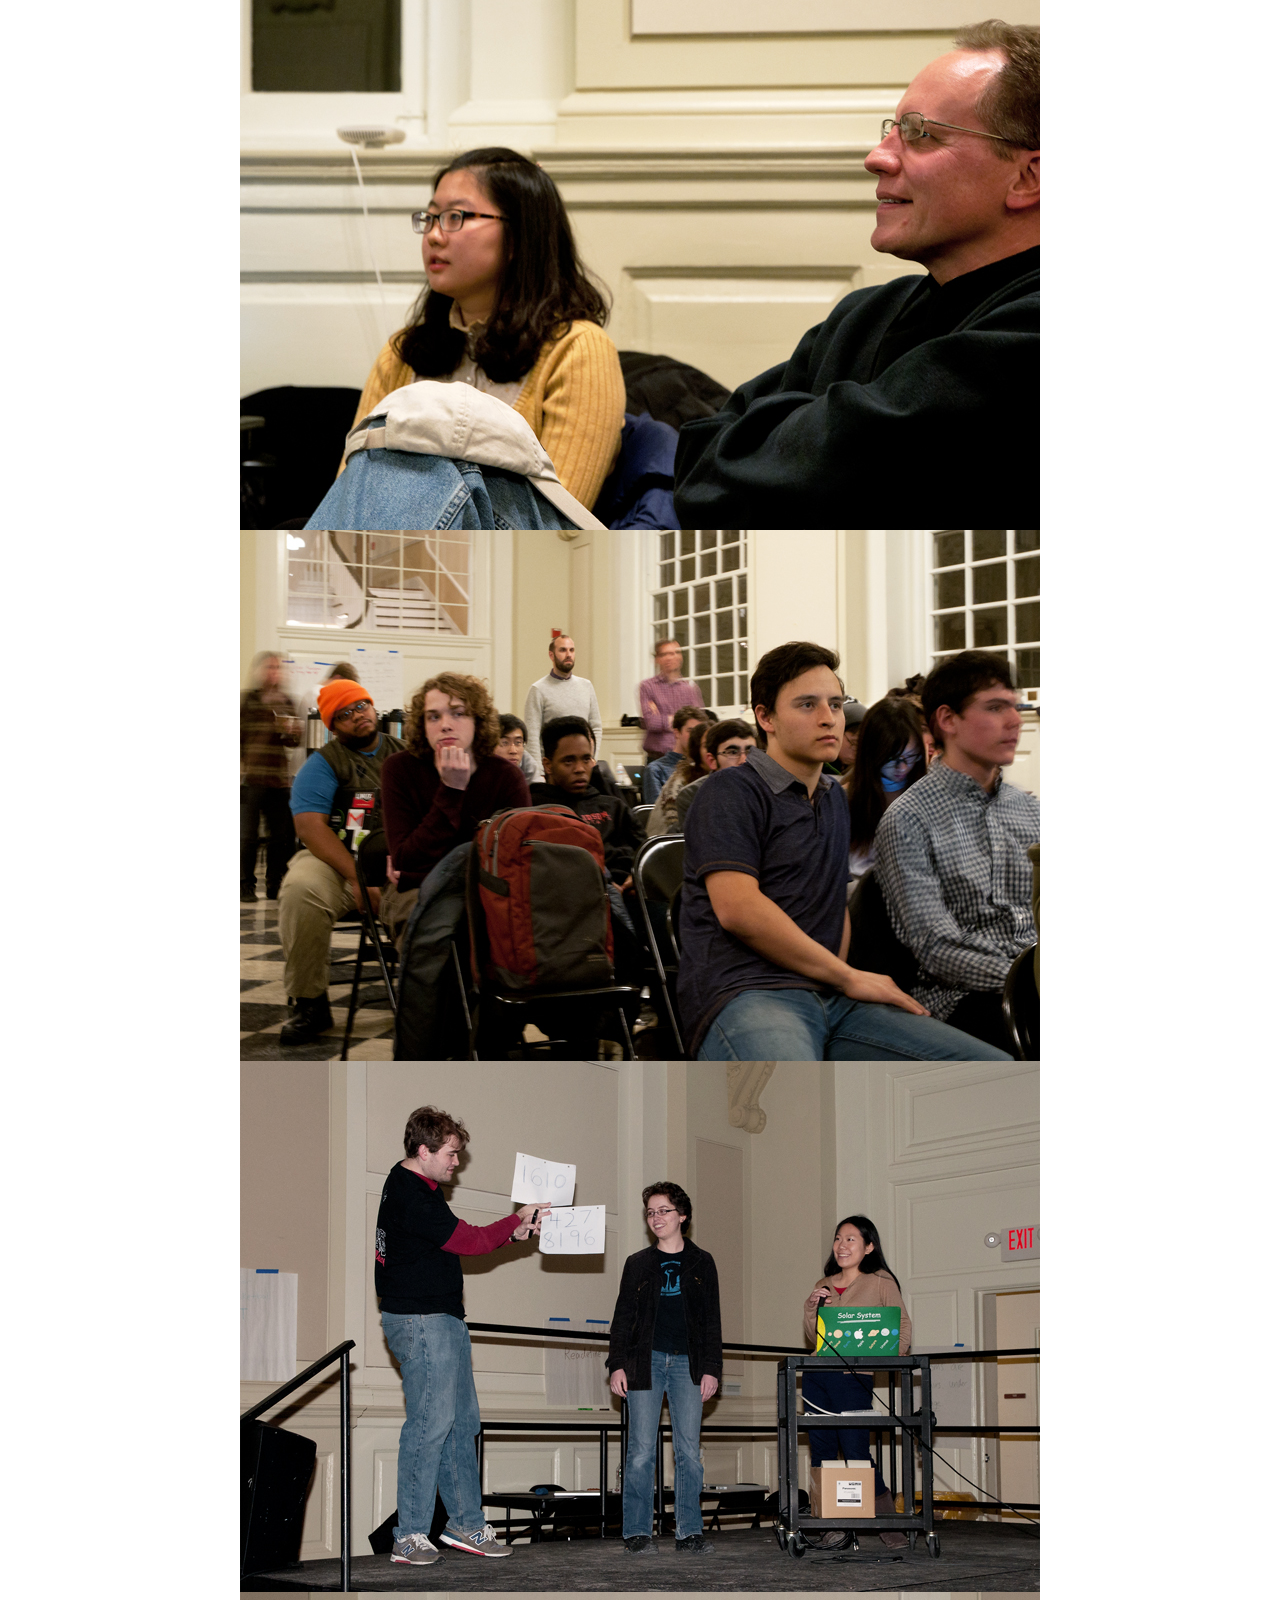
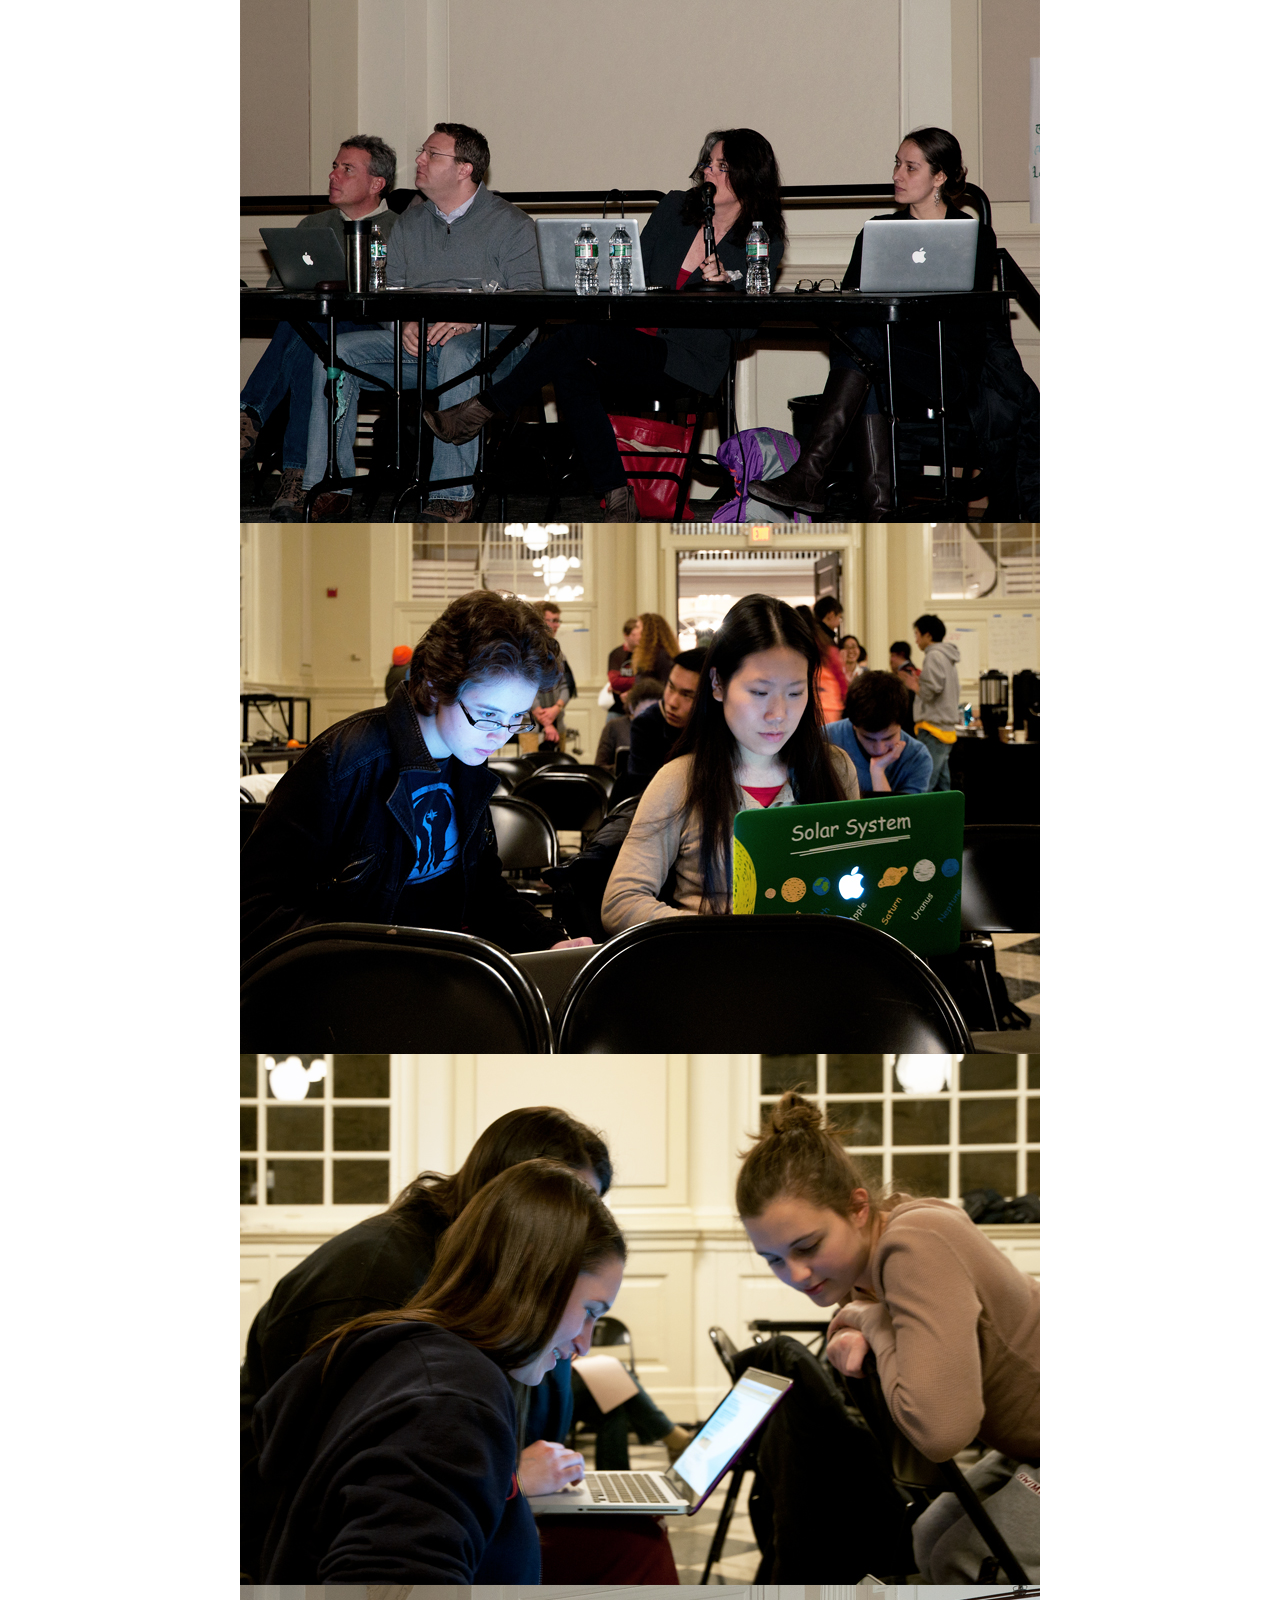
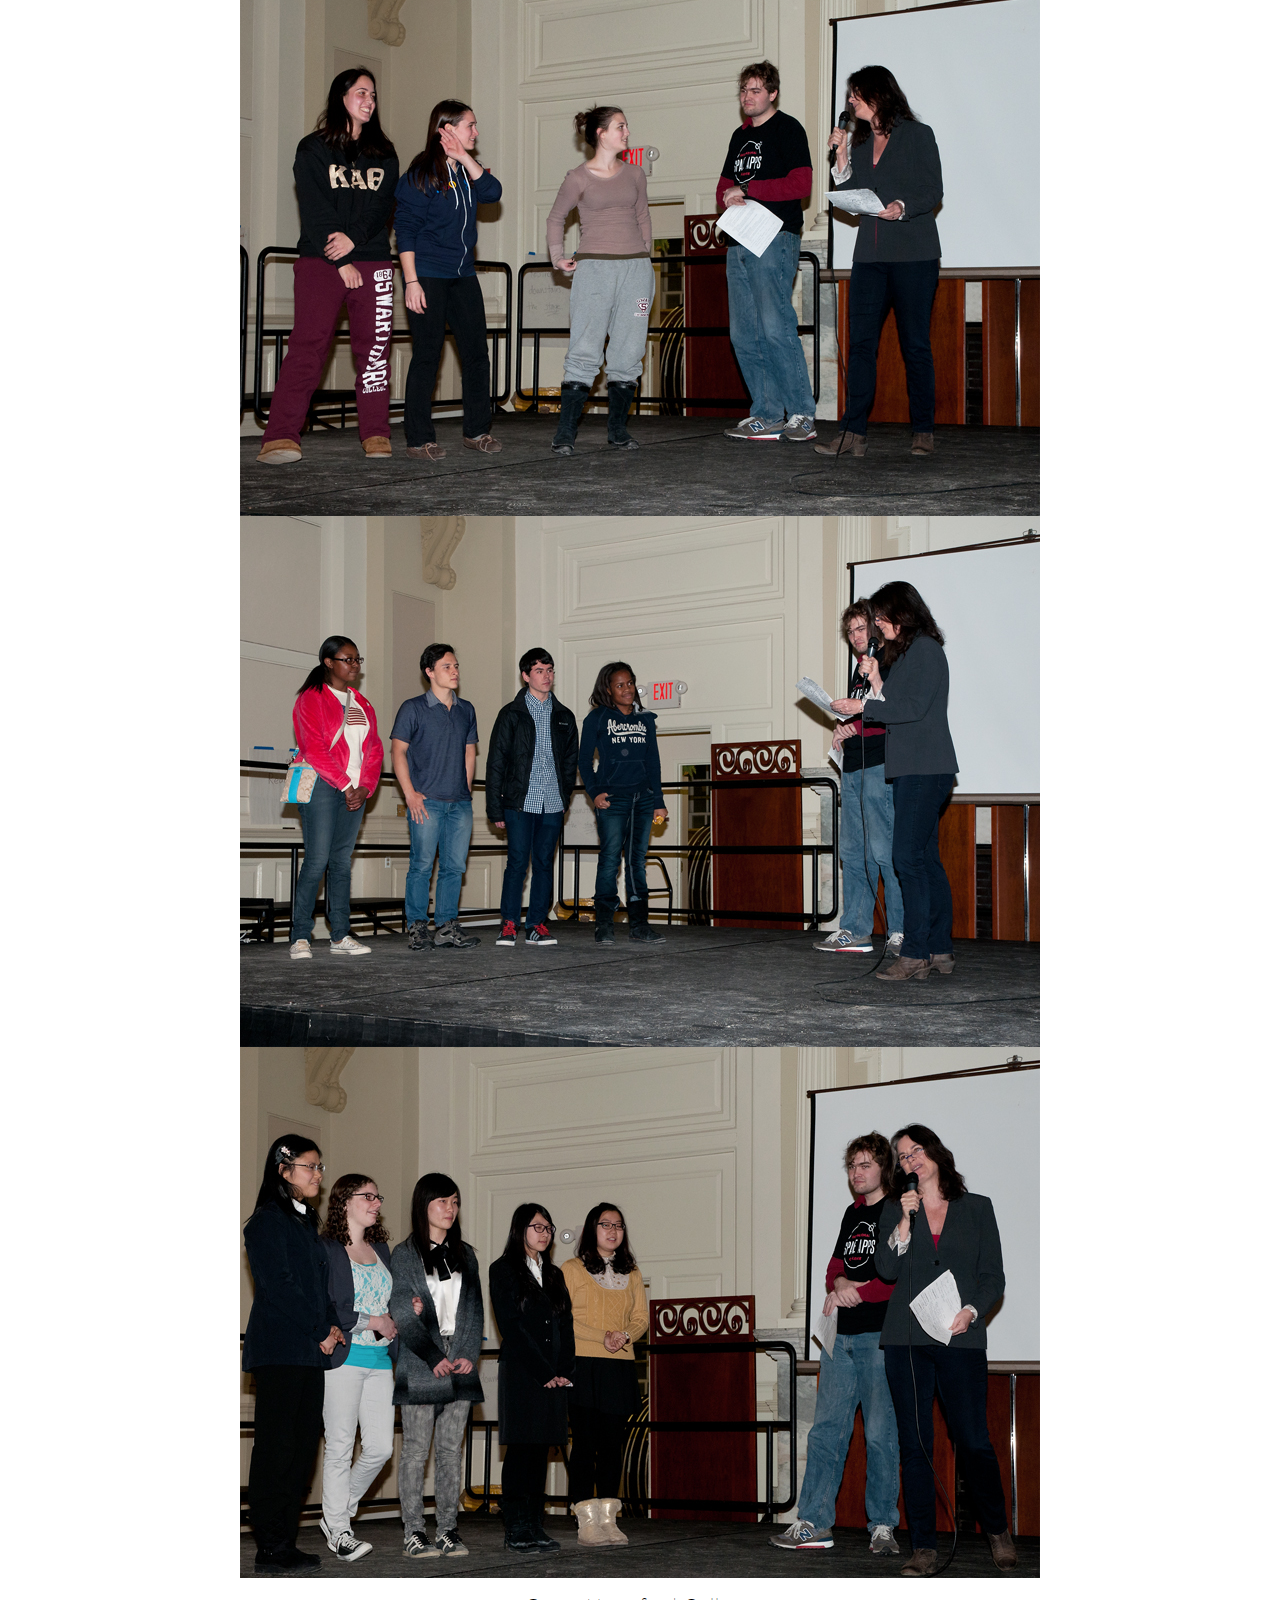
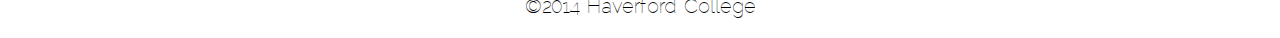
<file: gallery.html>
<html>
<head>

<link rel="stylesheet" text="text/css" href="main.css" />

<title>
TRI-CO Hackathon
</title>

<link rel="shortcut icon" type="image/x-icon" href="favicon.ico">

</head>

<body>

<div id="mainContainer">

<div id="logoContainer">
 <div id="logo">
 <div class="logoHighlight">TRI-CO</div> Hackathon <div class="logoHighlight">2014</div>
 <div id="sublogo">
 DESIGN. COLLABORATE. CREATE.
 </div>
 <div id="logoDetailsContainer">
  <div class="logoDetails">Founders Great Hall</div>
  <div class="logoDetails">Haverford College</div>
  <div class="logoDetails">January 24<span class="superscript">th</span>-26<span class="superscript">th</span></div>
 </div>
 </div>
</div>

<div id="menuContainer">
<span class="unbreakable">
<a href="index.html"><div class="menuLink">Home</div></a>
<a href="bootcamp.html"><div class="menuLink">Bootcamp</div></a>
<a href="details.html"><div class="menuLink">Details</div></a>
<a href="results.html"><div class="menuLink">Results</div></a>
</span>
<span class="unbreakable">
<a href="sponsors.html"><div class="menuLink">Sponsors</div></a>
<a href="faq.html"><div class="menuLink">FAQ</div></a>
<a href="gallery.html"><div class="menuLink">Gallery</div></a>
<a href="directions.html"><div class="menuLink">Directions</div></a>
</span>
</div>

<div id="contentContainer">
<img src="images/hackathon/01.jpg" class="galleryImage"/>
<img src="images/hackathon/02.jpg" class="galleryImage"/>
<img src="images/hackathon/03.jpg" class="galleryImage"/>
<img src="images/hackathon/04.jpg" class="galleryImage"/>
<img src="images/hackathon/05.jpg" class="galleryImage"/>
<img src="images/hackathon/06.jpg" class="galleryImage"/>
<img src="images/hackathon/07.jpg" class="galleryImage"/>
<img src="images/hackathon/08.jpg" class="galleryImage"/>
<img src="images/hackathon/09.jpg" class="galleryImage"/>
<img src="images/hackathon/11.jpg" class="galleryImage"/>
<img src="images/hackathon/12.jpg" class="galleryImage"/>
<img src="images/hackathon/13.jpg" class="galleryImage"/>
<img src="images/hackathon/14.jpg" class="galleryImage"/>
<img src="images/hackathon/15.jpg" class="galleryImage"/>
<img src="images/hackathon/16.jpg" class="galleryImage"/>
<img src="images/hackathon/17.jpg" class="galleryImage"/>
<img src="images/hackathon/18.jpg" class="galleryImage"/>
<img src="images/hackathon/19.jpg" class="galleryImage"/>
<img src="images/hackathon/21.jpg" class="galleryImage"/>
<img src="images/hackathon/22.jpg" class="galleryImage"/>
<img src="images/hackathon/23.jpg" class="galleryImage"/>
<img src="images/hackathon/24.jpg" class="galleryImage"/>
<img src="images/hackathon/25.jpg" class="galleryImage"/>
<img src="images/hackathon/26.jpg" class="galleryImage"/>
<img src="images/hackathon/27.jpg" class="galleryImage"/>
</div>

<div id="copyrightContainer">
&copy;2014 Haverford College
</div>
</div>

</body>
</html>
</file>
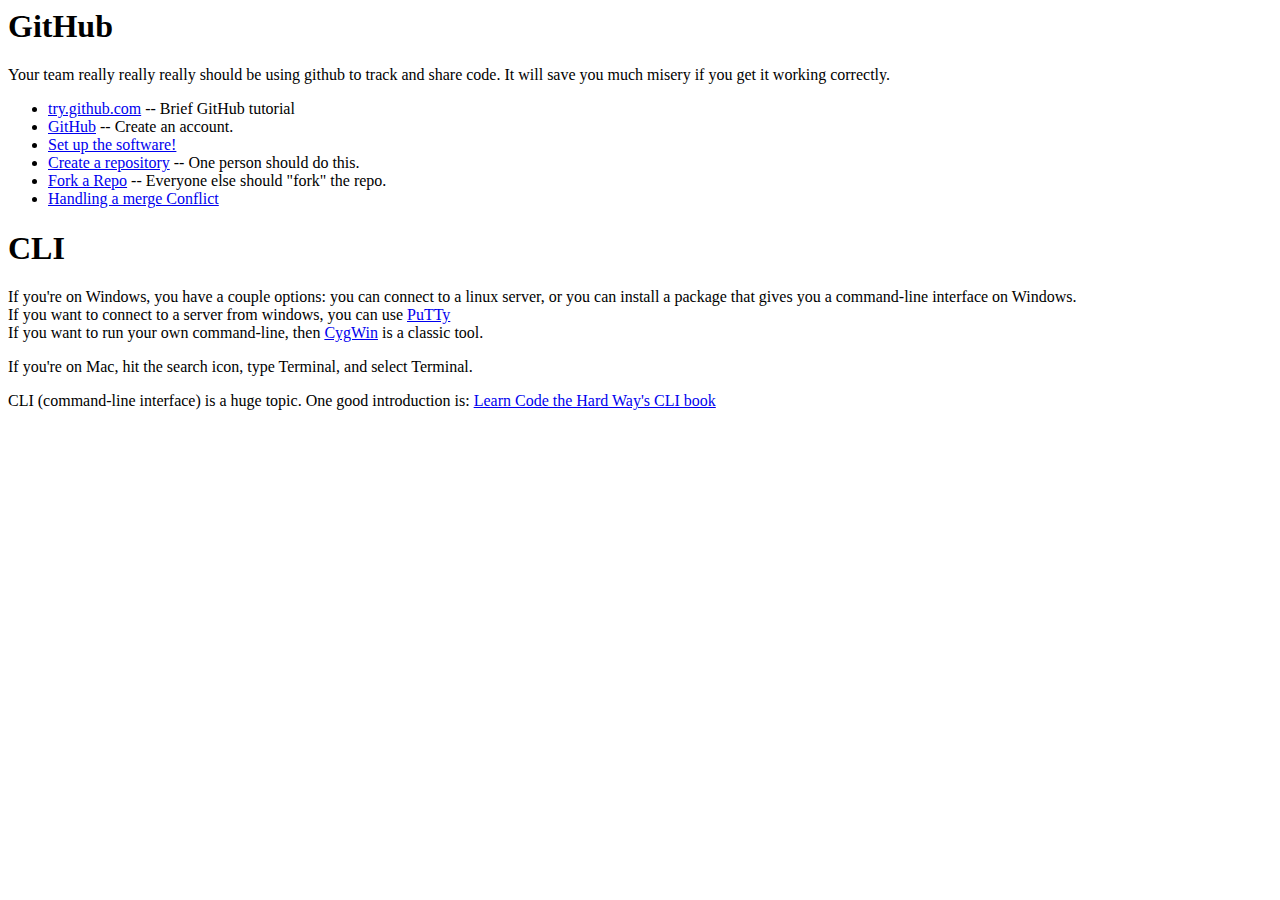
<file: gitcli.html>
<html>
<head><title> GitHub & CLI </title>
<body>
<h1> GitHub </h1>
<p> Your team really really really should be using github to track and share 
code. It will save you much misery if you get it working correctly.</p>

<ul>
<li><a href="http://try.github.com"/>try.github.com</a> -- Brief GitHub tutorial</li>
<li> <a href="http://github.com"/> GitHub</a> -- Create an account. </li> 
<li> <a href="https://help.github.com/articles/set-up-git">Set up the software!</a> </li>
<li> <a href="https://help.github.com/articles/create-a-repo">Create a repository<a> -- One person should do this.</li>
<li> <a href="https://help.github.com/articles/fork-a-repo">Fork a Repo</a> -- Everyone else should "fork" the repo.</li>
<li> <a href="https://help.github.com/articles/resolving-a-merge-conflict-from-the-command-line"> Handling a merge Conflict </a></li>
</ul>

<h1> CLI </h1>
<p>If you're on Windows, you have a couple options: you can connect to a linux server, or you can install a package that gives you a command-line interface on Windows.<br>
If you want to connect to a server from windows, you can
    use <a href="http://www.chiark.greenend.org.uk/~sgtatham/putty/download.html">PuTTy</a><br>

If you want to run your own command-line, then 
<a href="http://www.cygwin.com/"> CygWin</a> is a classic tool.</p>

<p>If you're on Mac, hit the search icon, type Terminal, and select Terminal.</p>
<p> CLI (command-line interface) is a huge topic. One good introduction is: <a href="http://cli.learncodethehardway.org/book/"> Learn Code the Hard Way's CLI book</a></p>

</body></html>
</file>
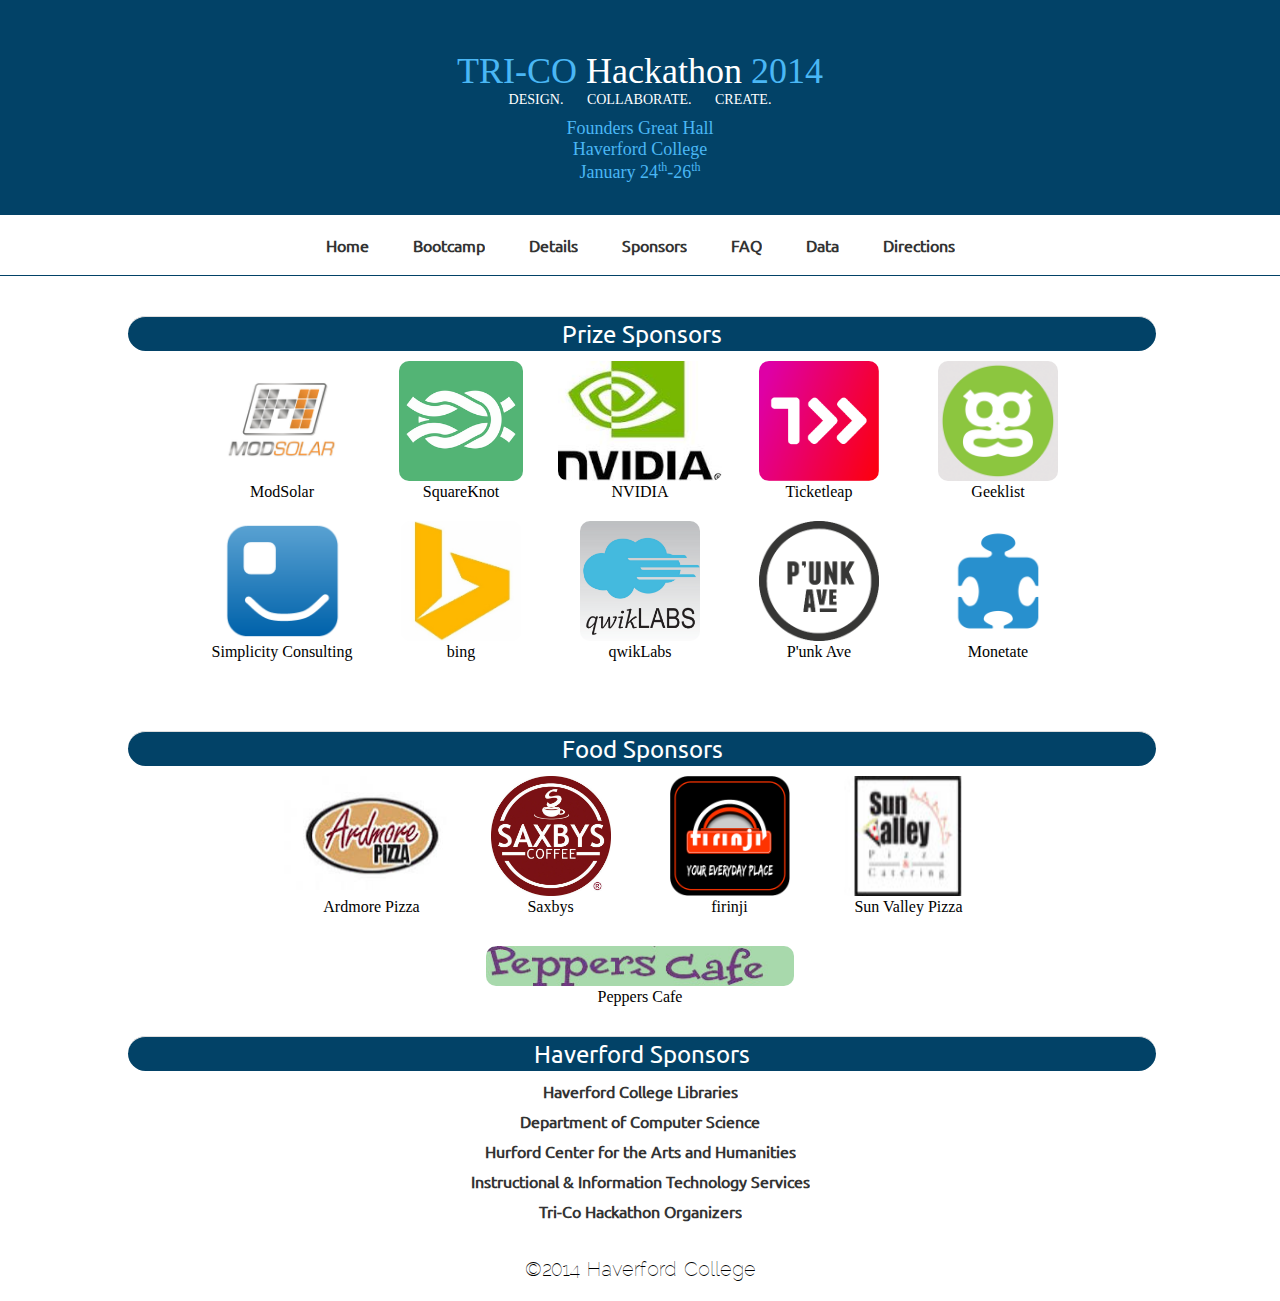
<file: sponsors.html>
<html>
<head>

<link rel="stylesheet" text="text/css" href="main.css" />

<title>
TRI-CO Hackathon
</title>

<link rel="shortcut icon" type="image/x-icon" href="favicon.ico">

</head>

<body>

<div id="mainContainer">

<div id="logoContainer">
 <div id="logo">
 <div class="logoHighlight">TRI-CO</div> Hackathon <div class="logoHighlight">2014</div>
 <div id="sublogo">
 DESIGN. COLLABORATE. CREATE.
 </div>
 <div id="logoDetailsContainer">
  <div class="logoDetails">Founders Great Hall</div>
  <div class="logoDetails">Haverford College</div>
  <div class="logoDetails">January 24<span class="superscript">th</span>-26<span class="superscript">th</span></div>
 </div>
 </div>
</div>

<div id="menuContainer">
<a href="index.html"><div class="menuLink">Home</div></a>
<a href="bootcamp.html"><div class="menuLink">Bootcamp</div></a>
<a href="details.html"><div class="menuLink">Details</div></a>
<!--<a href="results.html"><div class="menuLink">Results</div></a>-->
<!--<a href="organizers.html"><div class="menuLink">Organizers</div></a>-->
<a href="sponsors.html"><div class="menuLink">Sponsors</div></a>
<a href="faq.html"><div class="menuLink">FAQ</div></a>
<a href="data.html"><div class="menuLink">Data</div></a>
<a href="directions.html"><div class="menuLink">Directions</div></a>
</div>

<div id="contentContainer">

<div class="contentHeader">Prize Sponsors</div>
<div class="organizerGroup">
<!--
<div class="organizer">
 <a href="http://www.socketlabs.com/">
 <img src="images/logos/socketlabs.jpg">
 <div class="organizerName">
 SocketLabs 
 </div>
 </a>
</div>

<div class="organizer">
 <a href="http://www.primepay.com/">
 <img src="images/logos/primepay.jpg">
 <div class="organizerName">
 PrimePay 
 </div>
 </a>
</div>
-->
<div class="organizer">
 <a href="http://www.modsolar.net/">
 <img src="images/logos/modsolar.jpeg">
 <div class="organizerName">
 ModSolar 
 </div>
 </a>
</div>

<div class="organizer">
 <a href="http://www.squareknot.com/">
 <img src="images/logos/squareknot.png">
 <div class="organizerName">
 SquareKnot 
 </div>
 </a>
</div>

<div class="organizer">
 <a href="http://www.NVIDIA.com/">
 <img src="images/logos/nvidia.jpg">
 <div class="organizerName">
 NVIDIA
 </div>
 </a>
</div>

<div class="organizer">
 <a href="http://www.ticketleap.com/">
 <img src="images/logos/ticketleap.gif">
 <div class="organizerName">
 Ticketleap 
 </div>
 </a>
</div>

<div class="organizer">
 <a href="http://www.geekli.st/">
 <img src="images/logos/geeklist.png">
 <div class="organizerName">
 Geeklist 
 </div>
 </a>
</div>

<div class="organizer">
 <a href="http://www.simplicityc.com/">
 <img src="images/logos/simplicityc.png">
 <div class="organizerName">
 Simplicity Consulting
 </div>
 </a>
</div>

<div class="organizer">
 <a href="http://www.bing.com/">
 <img src="images/logos/bing.png">
 <div class="organizerName">
 bing
 </div>
 </a>
</div>

<div class="organizer">
 <a href="http://www.qwiklabs.com/">
 <img src="images/logos/qwiklabs.jpg">
 <div class="organizerName">
 qwikLabs
 </div>
 </a>
</div>

<div class="organizer">
 <a href="http://www.punkave.com/">
 <img src="images/logos/punkave.png">
 <div class="organizerName">
 P'unk Ave 
 </div>
 </a>
</div>

<div class="organizer">
 <a href="http://www.monetate.com/">
 <img src="images/logos/monetate.png">
 <div class="organizerName">
 Monetate
 </div>
 </a>
</div>

</div>


<div class="contentHeader">Food Sponsors</div>
<div class="organizerGroup">

<div class="organizer">
 <a href="http://ardmorepizza.net/">
 <img src="images/logos/ardmorepizza.gif">
 <div class="organizerName">
 Ardmore Pizza
 </div>
 </a>
</div>

<div class="organizer">
 <a href="http://www.saxbyscoffee.com/">
 <img src="images/logos/saxbys.jpg">
 <div class="organizerName">
 Saxbys
 </div>
 </a>
</div>

<div class="organizer">
 <a href="http://www.firinji.com/">
 <img src="images/logos/firinji.png">
 <div class="organizerName">
 firinji
 </div>
 </a>
</div>

<div class="organizer">
 <img src="images/logos/sunvalleypizza.jpg">
 <div class="organizerName">
 Sun Valley Pizza
 </div>
</div>

</div> <!-- "Big Logo" Sponsors below. -->

<div class="organizerLong">
 <a href="http://www.pepperscafe.net">
 <img src="images/logos/pepperscafe.jpg">
 <div class="organizerName">
 Peppers Cafe
 </div>
 </a>
</div>

<div class="contentHeader">Haverford Sponsors</div>
<a class="listLink" href="http://library.haverford.edu/">Haverford College Libraries</a>
<a class="listLink" href="http://www.haverford.edu/computerscience/">Department of Computer Science</a>
<a class="listLink" href="http://www.haverford.edu/HCAH/">Hurford Center for the Arts and Humanities</a>
<a class="listLink" href="http://iits.haverford.edu">Instructional & Information Technology Services</a>
<a class="listLink" href="organizers.html">Tri-Co Hackathon Organizers</a><br/>

<div id="copyrightContainer">
&copy;2014 Haverford College
</div>
</div>

</body>
</html>
</file>
<file: main.css>
@font-face {
 font-family: "raleway";
 src: url(raleway_thin.ttf) format("truetype");
}

@font-face {
 font-family: "ubuntu";
 src: url(ubuntu_reg.ttf) format("truetype");
}

@font-face {
  font-family: 'Carrois Gothic';
  font-style: normal;
  font-weight: 400;
  src: local('Carrois Gothic'), local('CarroisGothic-Regular'), url(http://themes.googleusercontent.com/static/fonts/carroisgothic/v1/GCgb7bssGpwp7V5ynxmWy2IHn70NeZKJ0uStDo7Dza8.woff) format('woff');
}

@font-face {
  font-family: 'Montserrat';
  font-style: normal;
  font-weight: 400;
  src: local('Montserrat-Regular'), url(http://themes.googleusercontent.com/static/fonts/montserrat/v4/zhcz-_WihjSQC0oHJ9TCYBsxEYwM7FgeyaSgU71cLG0.woff) format('woff');
}

body {
 font-family: ubuntu;
 text-align:center;
 padding:0px;
 margin:0px;
}

span {
}

p, ul {

 text-align:left;
}

a {
 font-weight:bold;
 color: black;
 text-decoration: none;
 opacity:0.8;
}

a:hover {
 opacity: 1;
}

table {
 border: none;
 border-color:none;
 text-align:center;
 margin:0 auto;
 margin-bottom:20px;
 font:inherit;
}

ul {
 margin-bottom:10px;
}

li {
 margin:5px;
}

/* # # # # # # # TABLE STYLE # # # # # # # # # # # */
tr:first-child {
 font-weight:bold;
 font-style:none;
 color: white;
 background-color:#004D99;
}

td {
 border-radius:2px;
 padding: 2px;
 padding-bottom:6px;
}

/* # # # # # # # GLOBAL CONTAINER # # # # # # # # # */
#mainContainer {
 width:100%;
 min-width:480px;
 margin:0 auto;
 padding:0px;
 position: relative;
}

.superscript {
 vertical-align:super;
 font-size:12px;
}

.unbreakable {
 display:inline-block;
}

/* # # # # # # # LOGO CONTAINER # # # # # # # # # */
#logoContainer {
 height:215px;
 width:100%;
 position:relative; 
 background-color:#024267;
 color:white;
 user-select:none;
 -webkit-user-select:none;
 -moz-user-select:none;
 cursor:default;
}

#logo {
 font-family:Montserrat;
 font-size: 36px;
 padding-top: 50px;
}

.logoHighlight {
 color: #4ab7f5;
 display:inline-block;
}

#sublogo {
 font-size:14px;
 word-spacing:20px;
}

#logoDetailsContainer {
 display: inline-block;
 position:relative;
 margin-top:10px; 
 color:#4ab7f5;
 font-family: Carrois Gothic;
 font-size:18px;
}



/* # # # # # # # COPYRIGHT CONTAINER # # # # # # # # # */
#copyrightContainer {
 font-family:raleway;
 font-size:20px;
 margin:20px;
 user-select:none;
 -webkit-user-select:none;
 -moz-user-select:none;
} 

/* # # # # # # # ORGANIZER CONTAINER # # # # # # # # # */
.organizerGroup {
 position:relative;
 display:inline-block;
 
 padding: 10px;
 border-radius:10px;
 text-align:center;
}

.organizerGroupHeading {
 height: 50px;
 font-size:20px;
}

.organizer {
 display:inline-block;
 position:relative;
 height:150px;
 width:175px;
 margin-bottom:10px;
 font-family:Carrois Gothic;
}

.organizerLong {
 position:relative;
 height:50px;
 margin-bottom:10px;
 font-family:Carrois Gothic;
}

.organizer a, .organizerLong a {
 font-weight: normal;
 opacity: 1;
}

.organizer img, .organizerLong img{
 position: relative;
 margin-bottom:2px;
 height:80%;
 max-width: 100%;
 border-radius: 10px;
}


/* # # # # # # # MENU CONTAINER # # # # # # # # # */
#menuContainer {
 user-select:none;
 -webkit-user-select:none;
 -moz-user-select:none;
 border-bottom: 1px solid #024267;
}

.menuLink {
 display:inline-block;
 margin:10px;
 padding: 10px;
}

.menuLink:hover {
 background-color:#eeeeee;
 border-radius: 15px;
}

/* # # # # # # # CONTENT CONTAINER # # # # # # # # # */
.contentHeader {
 font-size:24px;
 padding:2px;
 margin-top:40px;
 width:100%;
 border-radius:25px;
 border-top: 1px solid #ddd;
 border-bottom: 1px solid #;
 color:white;
 background-color:#024267;
}

.contentSubHeader{
 margin-top:5px;
 width:80%;
 margin-left:10%;
 padding-top: 10px;
 border-top: 2px solid #cbb;
 font-size: 20px;
}

.contentHighlight {
 background-color: #D1EDFF;
 border-radius:15px;
 padding-bottom:2px;
 font-weight:bold;
}

.contentOblique {
 display:block;
 width:100%;
 margin-top:20px;
 text-align:center;
 font-style:oblique;
}

.listLink {
 display:block;
 margin:0 auto;
 margin-top:10px;
}

#contentFooter {
 margin-top: 20px;
}

#contentContainer {
 width: 80%;
 font-size: 16px;
 margin:0 auto;
 margin-top:20px;
}

#signupLink {
 font-family: Montserrat;
 font-size: 30px;
 background-color:#004D99;
 color:white;
 display:inline-block;
 border-radius:15px;
 padding:10px;
 user-select:none;
 -webkit-user-select:none;
 -moz-user-select:none;
}

#closedMessage {
 font-family: Montserrat;
 font-size: 30px;
 background-color:maroon;
 color:white;
 display:inline-block;
 border-radius:10px;
 padding:10px;
}
</file>
